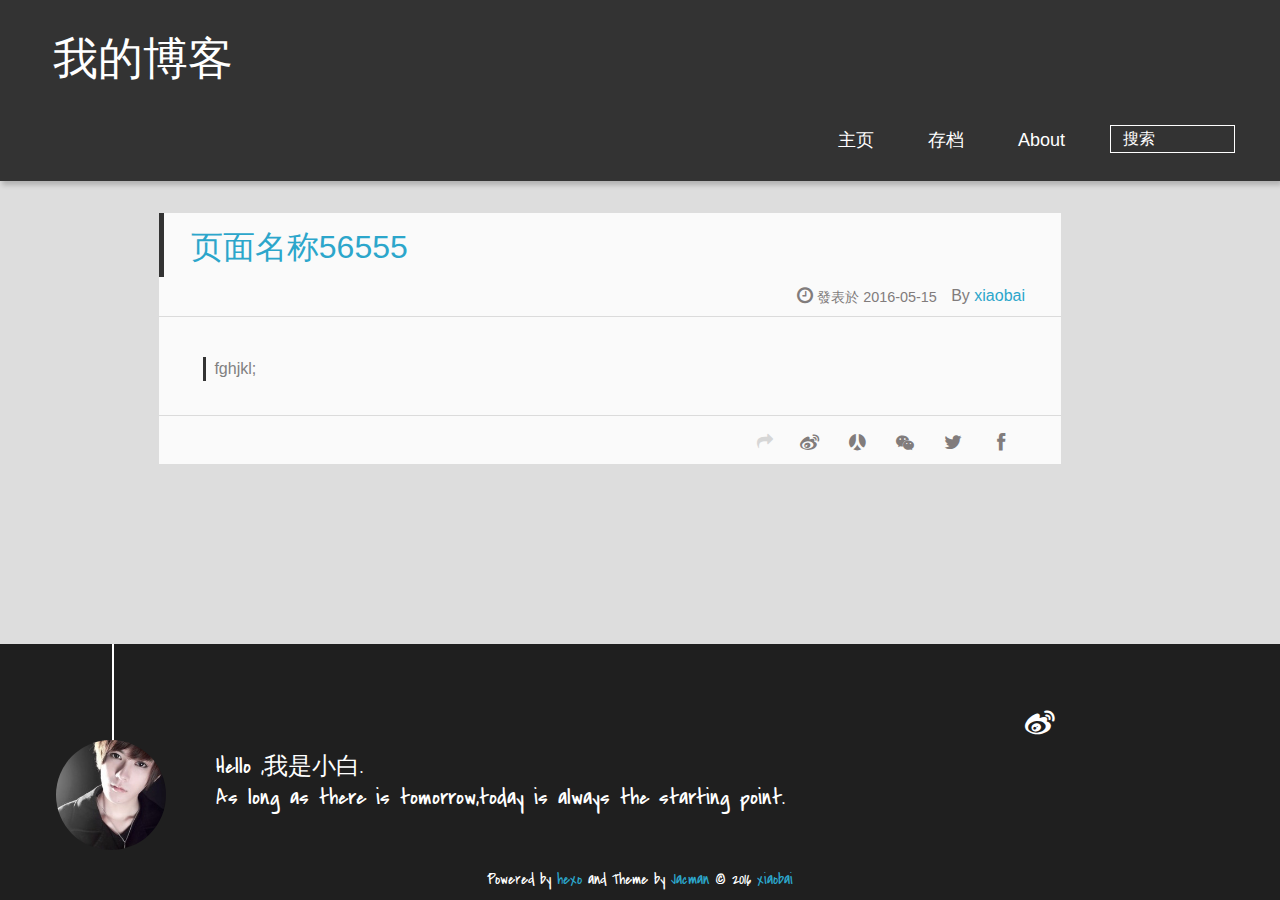
<file: 页面名称/index.html>
<!DOCTYPE HTML>
<html >
<head>
  <meta charset="UTF-8">
  
    <title>页面名称56555 | 我的博客</title>
    <meta name="viewport" content="width=device-width, initial-scale=1,user-scalable=no">
    
    <meta name="author" content="xiaobai">
    

    
    <meta name="description" content="fghjkl;">
<meta property="og:type" content="website">
<meta property="og:title" content="页面名称56555">
<meta property="og:url" content="http://yoursite.com/页面名称/index.html">
<meta property="og:site_name" content="我的博客">
<meta property="og:description" content="fghjkl;">
<meta property="og:updated_time" content="2016-05-15T15:30:09.282Z">
<meta name="twitter:card" content="summary">
<meta name="twitter:title" content="页面名称56555">
<meta name="twitter:description" content="fghjkl;">

    
    <link rel="alternative" href="/atom.xml" title="我的博客" type="application/atom+xml">
    
    
    
    <link rel="apple-touch-icon" href="/img/jacman.jpg">
    <link rel="apple-touch-icon-precomposed" href="/img/jacman.jpg">
    
    <link rel="stylesheet" href="/css/style.css">
</head>

      <body>
        <header>
          
<div>
		
			<div id="textlogo">
				<h1 class="site-name"><a href="/" title="我的博客">我的博客</a></h1>
				<h2 class="blog-motto"></h2>
			</div>
			<div class="navbar"><a class="navbutton navmobile" href="#" title="菜單">
			</a></div>
			<nav class="animated">
				<ul>
					<ul>
					 
						<li><a href="/">主页</a></li>
					
						<li><a href="/archives">存档</a></li>
					
						<li><a href="/about">About</a></li>
					
					<li>
 					
					<form class="search" action="//google.com/search" method="get" accept-charset="utf-8">
						<label>Search</label>
						<input type="search" id="search" name="q" autocomplete="off" maxlength="20" placeholder="搜索" />
						<input type="hidden" name="q" value="site:yoursite.com">
					</form>
					
					</li>
				</ul>
			</nav>			
</div>
        </header>
        <div id="container">
          <div id="main" class="page" itemscope itemprop="blogPost">
  
	<article itemprop="articleBody"> 
		<header class="article-info clearfix">
  <h1 itemprop="name">
    
      <a href="/页面名称/index.html" title="页面名称56555" itemprop="url">页面名称56555</a>
  </h1>
  <p class="article-author">By
       
		<a href="/about" title="xiaobai" target="_blank" itemprop="author">xiaobai</a>
		
  <p class="article-time">
    <time datetime="2016-05-15T15:23:58.000Z" itemprop="datePublished"> 發表於 2016-05-15</time>
    
  </p>
</header>
	<div class="article-content">
		
		<blockquote>
<p>fghjkl;</p>
</blockquote>
  
	</div>
		<footer class="article-footer clearfix">
<div class="article-catetags">


</div>



	<div class="article-share" id="share">
	
	  <div data-url="http://yoursite.com/页面名称/index.html" data-title="页面名称56555 | 我的博客" data-tsina="null" class="share clearfix">
	  </div>
	
	</div>


</footer>

   	       
	</article>
	
	

</div>  
        </div>
        <footer><div id="footer" >
	
	<div class="line">
		<span></span>
		<div class="author"></div>
	</div>
	
	
	<section class="info">
		<p> Hello ,我是小白. <br/>
			As long as there is tomorrow,today is always the starting point.</p>
	</section>
	 
	<div class="social-font" class="clearfix">
		
		<a href="http://weibo.com/2176287895" target="_blank" class="icon-weibo" title="微博"></a>
		
		
		
		
		
		
		
		
		
		
	</div>
			
		

		<p class="copyright">
		Powered by <a href="http://hexo.io" target="_blank" title="hexo">hexo</a> and Theme by <a href="https://github.com/wuchong/jacman" target="_blank" title="Jacman">Jacman</a> © 2016 
		
		<a href="/about" target="_blank" title="xiaobai">xiaobai</a>
		
		
		</p>
</div>
</footer>
        <script src="/js/jquery-2.0.3.min.js"></script>
<script src="/js/jquery.imagesloaded.min.js"></script>
<script src="/js/gallery.js"></script>
<script src="/js/jquery.qrcode-0.12.0.min.js"></script>

<script type="text/javascript">
$(document).ready(function(){ 
  $('.navbar').click(function(){
    $('header nav').toggleClass('shownav');
  });
  var myWidth = 0;
  function getSize(){
    if( typeof( window.innerWidth ) == 'number' ) {
      myWidth = window.innerWidth;
    } else if( document.documentElement && document.documentElement.clientWidth) {
      myWidth = document.documentElement.clientWidth;
    };
  };
  var m = $('#main'),
      a = $('#asidepart'),
      c = $('.closeaside'),
      o = $('.openaside');
  c.click(function(){
    a.addClass('fadeOut').css('display', 'none');
    o.css('display', 'block').addClass('fadeIn');
    m.addClass('moveMain');
  });
  o.click(function(){
    o.css('display', 'none').removeClass('beforeFadeIn');
    a.css('display', 'block').removeClass('fadeOut').addClass('fadeIn');      
    m.removeClass('moveMain');
  });
  $(window).scroll(function(){
    o.css("top",Math.max(80,260-$(this).scrollTop()));
  });
  
  $(window).resize(function(){
    getSize(); 
    if (myWidth >= 1024) {
      $('header nav').removeClass('shownav');
    }else{
      m.removeClass('moveMain');
      a.css('display', 'block').removeClass('fadeOut');
      o.css('display', 'none');
        
    }
  });
});
</script>


<script type="text/javascript">
$(document).ready(function(){ 
  var $this = $('.share'),
      url = $this.attr('data-url'),
      encodedUrl = encodeURIComponent(url),
      title = $this.attr('data-title'),
      tsina = $this.attr('data-tsina'),
      description = $this.attr('description');
  var html = [
  '<div class="hoverqrcode clearfix"></div>',
  '<a class="overlay" id="qrcode"></a>',
  '<a href="https://www.facebook.com/sharer.php?u=' + encodedUrl + '" class="article-share-facebook" target="_blank" title="Facebook"></a>',
  '<a href="https://twitter.com/intent/tweet?url=' + encodedUrl + '" class="article-share-twitter" target="_blank" title="Twitter"></a>',
  '<a href="#qrcode" class="article-share-qrcode" title="微信"></a>',
  '<a href="http://widget.renren.com/dialog/share?resourceUrl=' + encodedUrl + '&srcUrl=' + encodedUrl + '&title=' + title +'" class="article-share-renren" target="_blank" title="人人"></a>',
  '<a href="http://service.weibo.com/share/share.php?title='+title+'&url='+encodedUrl +'&ralateUid='+ tsina +'&searchPic=true&style=number' +'" class="article-share-weibo" target="_blank" title="微博"></a>',
  '<span title="Share to"></span>'
  ].join('');
  $this.append(html);

  $('.hoverqrcode').hide();

  var myWidth = 0;
  function updatehoverqrcode(){
    if( typeof( window.innerWidth ) == 'number' ) {
      myWidth = window.innerWidth;
    } else if( document.documentElement && document.documentElement.clientWidth) {
      myWidth = document.documentElement.clientWidth;
    };
    var qrsize = myWidth > 1024 ? 200:100;
    var options = {render: 'image', size: qrsize, fill: '#2ca6cb', text: url, radius: 0.5, quiet: 1};
    var p = $('.article-share-qrcode').position();
    $('.hoverqrcode').empty().css('width', qrsize).css('height', qrsize)
                          .css('left', p.left-qrsize/2+20).css('top', p.top-qrsize-10)
                          .qrcode(options);
  };
  $(window).resize(function(){
    $('.hoverqrcode').hide();
  });
  $('.article-share-qrcode').click(function(){
    updatehoverqrcode();
    $('.hoverqrcode').toggle();
  });
  $('.article-share-qrcode').hover(function(){}, function(){
      $('.hoverqrcode').hide();
  });
});   
</script>









<link rel="stylesheet" href="/fancybox/jquery.fancybox.css" media="screen" type="text/css">
<script src="/fancybox/jquery.fancybox.pack.js"></script>
<script type="text/javascript">
$(document).ready(function(){ 
  $('.article-content').each(function(i){
    $(this).find('img').each(function(){
      if ($(this).parent().hasClass('fancybox')) return;
      var alt = this.alt;
      if (alt) $(this).after('<span class="caption">' + alt + '</span>');
      $(this).wrap('<a href="' + this.src + '" title="' + alt + '" class="fancybox"></a>');
    });
    $(this).find('.fancybox').each(function(){
      $(this).attr('rel', 'article' + i);
    });
  });
  if($.fancybox){
    $('.fancybox').fancybox();
  }
}); 
</script>



<!-- Analytics Begin -->



<script>
var _hmt = _hmt || [];
(function() {
  var hm = document.createElement("script");
  hm.src = "//hm.baidu.com/hm.js?e6d1f421bbc9962127a50488f9ed37d1";
  var s = document.getElementsByTagName("script")[0]; 
  s.parentNode.insertBefore(hm, s);
})();
</script>



<!-- Analytics End -->

<!-- Totop Begin -->

	<div id="totop">
	<a title="返回頂部"><img src="/img/scrollup.png"/></a>
	</div>
	<script src="/js/totop.js"></script>

<!-- Totop End -->

<!-- MathJax Begin -->
<!-- mathjax config similar to math.stackexchange -->


<!-- MathJax End -->

<!-- Tiny_search Begin -->

<!-- Tiny_search End -->

      </body>
     </html>
</file>
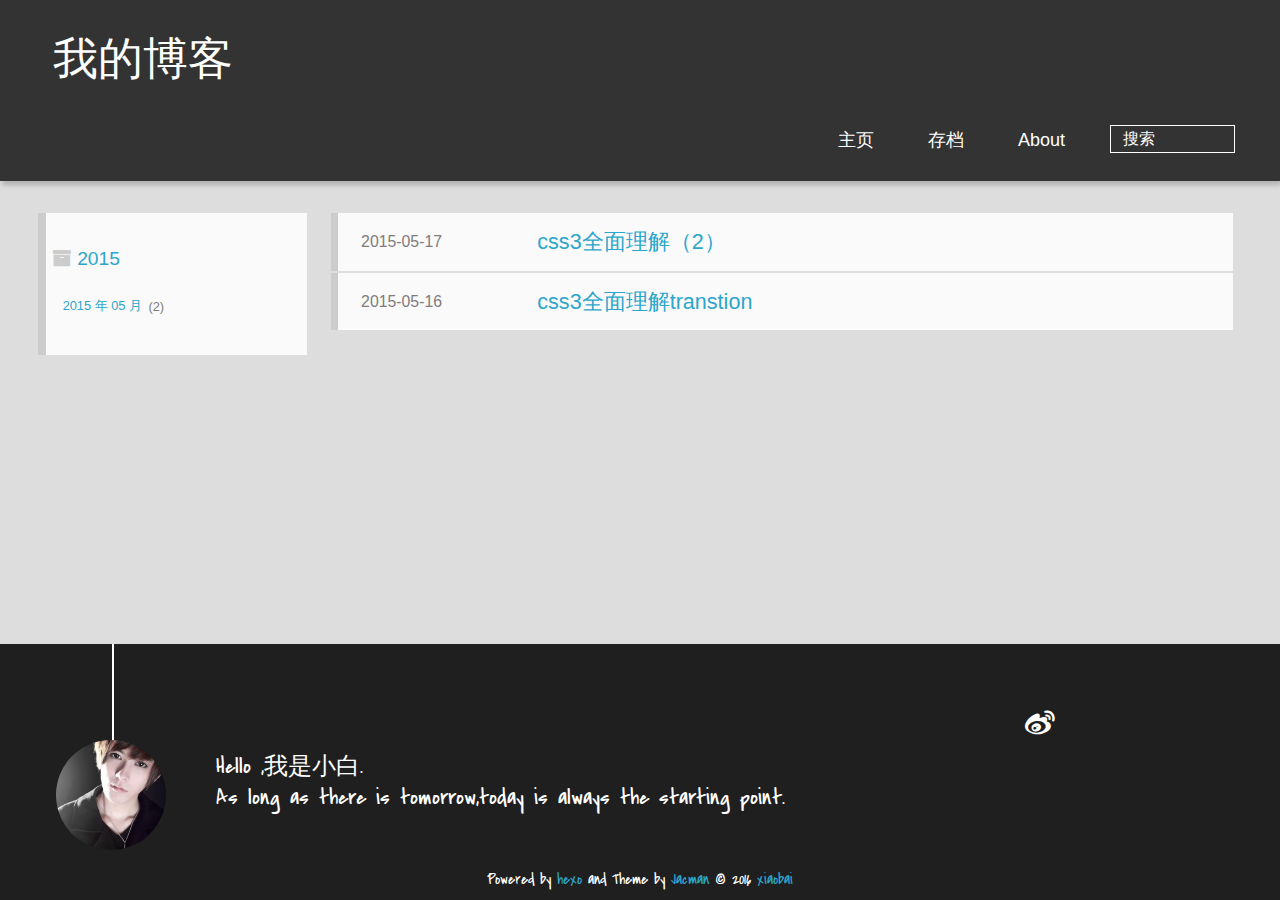
<file: archives/2015/index.html>
<!DOCTYPE HTML>
<html >
<head>
  <meta charset="UTF-8">
  
    <title>歸檔: 2015 | 我的博客</title>
    <meta name="viewport" content="width=device-width, initial-scale=1,user-scalable=no">
    
    <meta name="author" content="xiaobai">
    

    
    <meta name="description">
<meta property="og:type" content="website">
<meta property="og:title" content="我的博客">
<meta property="og:url" content="http://yoursite.com/archives/2015/index.html">
<meta property="og:site_name" content="我的博客">
<meta property="og:description">
<meta name="twitter:card" content="summary">
<meta name="twitter:title" content="我的博客">
<meta name="twitter:description">

    
    <link rel="alternative" href="/atom.xml" title="我的博客" type="application/atom+xml">
    
    
    
    <link rel="apple-touch-icon" href="/img/jacman.jpg">
    <link rel="apple-touch-icon-precomposed" href="/img/jacman.jpg">
    
    <link rel="stylesheet" href="/css/style.css">
</head>

    <body>
      <header>
        
<div>
		
			<div id="textlogo">
				<h1 class="site-name"><a href="/" title="我的博客">我的博客</a></h1>
				<h2 class="blog-motto"></h2>
			</div>
			<div class="navbar"><a class="navbutton navmobile" href="#" title="菜單">
			</a></div>
			<nav class="animated">
				<ul>
					<ul>
					 
						<li><a href="/">主页</a></li>
					
						<li><a href="/archives">存档</a></li>
					
						<li><a href="/about">About</a></li>
					
					<li>
 					
					<form class="search" action="//google.com/search" method="get" accept-charset="utf-8">
						<label>Search</label>
						<input type="search" id="search" name="q" autocomplete="off" maxlength="20" placeholder="搜索" />
						<input type="hidden" name="q" value="site:yoursite.com">
					</form>
					
					</li>
				</ul>
			</nav>			
</div>
      </header>
      <div id="container">
        

<div class="archive-title" >
  <h2 class="archive-icon">2015</h2>
  
  <div class="archiveslist archive-float clearfix">
   <ul class="archive-list"><li class="archive-list-item"><a class="archive-list-link" href="/archives/2015/05/">2015 年 05 月</a><span class="archive-list-count">2</span></li></ul>
 </div>
  
</div>
<div id="main" class="archive-part clearfix">
  <div id="archive-page">

  <section class="post" itemscope itemprop="blogPost">
  
    <a href="/2015/05/17/css3/" title="css3全面理解（2）" itemprop="url">
  

    <time datetime="2015-05-17T12:08:25.000Z" itemprop="datePublished">2015-05-17</time>


    <h1 itemprop="name">css3全面理解（2）</h1>

  </a>
</section>

  <section class="post" itemscope itemprop="blogPost">
  
    <a href="/2015/05/16/css3transtion/" title="css3全面理解transtion" itemprop="url">
  

    <time datetime="2015-05-15T16:54:03.000Z" itemprop="datePublished">2015-05-16</time>


    <h1 itemprop="name">css3全面理解transtion</h1>

  </a>
</section>


  </div>
</div>

      </div>
      <footer><div id="footer" >
	
	<div class="line">
		<span></span>
		<div class="author"></div>
	</div>
	
	
	<section class="info">
		<p> Hello ,我是小白. <br/>
			As long as there is tomorrow,today is always the starting point.</p>
	</section>
	 
	<div class="social-font" class="clearfix">
		
		<a href="http://weibo.com/2176287895" target="_blank" class="icon-weibo" title="微博"></a>
		
		
		
		
		
		
		
		
		
		
	</div>
			
		

		<p class="copyright">
		Powered by <a href="http://hexo.io" target="_blank" title="hexo">hexo</a> and Theme by <a href="https://github.com/wuchong/jacman" target="_blank" title="Jacman">Jacman</a> © 2016 
		
		<a href="/about" target="_blank" title="xiaobai">xiaobai</a>
		
		
		</p>
</div>
</footer>
      <script src="/js/jquery-2.0.3.min.js"></script>
<script src="/js/jquery.imagesloaded.min.js"></script>
<script src="/js/gallery.js"></script>
<script src="/js/jquery.qrcode-0.12.0.min.js"></script>

<script type="text/javascript">
$(document).ready(function(){ 
  $('.navbar').click(function(){
    $('header nav').toggleClass('shownav');
  });
  var myWidth = 0;
  function getSize(){
    if( typeof( window.innerWidth ) == 'number' ) {
      myWidth = window.innerWidth;
    } else if( document.documentElement && document.documentElement.clientWidth) {
      myWidth = document.documentElement.clientWidth;
    };
  };
  var m = $('#main'),
      a = $('#asidepart'),
      c = $('.closeaside'),
      o = $('.openaside');
  c.click(function(){
    a.addClass('fadeOut').css('display', 'none');
    o.css('display', 'block').addClass('fadeIn');
    m.addClass('moveMain');
  });
  o.click(function(){
    o.css('display', 'none').removeClass('beforeFadeIn');
    a.css('display', 'block').removeClass('fadeOut').addClass('fadeIn');      
    m.removeClass('moveMain');
  });
  $(window).scroll(function(){
    o.css("top",Math.max(80,260-$(this).scrollTop()));
  });
  
  $(window).resize(function(){
    getSize(); 
    if (myWidth >= 1024) {
      $('header nav').removeClass('shownav');
    }else{
      m.removeClass('moveMain');
      a.css('display', 'block').removeClass('fadeOut');
      o.css('display', 'none');
        
    }
  });
});
</script>










<link rel="stylesheet" href="/fancybox/jquery.fancybox.css" media="screen" type="text/css">
<script src="/fancybox/jquery.fancybox.pack.js"></script>
<script type="text/javascript">
$(document).ready(function(){ 
  $('.article-content').each(function(i){
    $(this).find('img').each(function(){
      if ($(this).parent().hasClass('fancybox')) return;
      var alt = this.alt;
      if (alt) $(this).after('<span class="caption">' + alt + '</span>');
      $(this).wrap('<a href="' + this.src + '" title="' + alt + '" class="fancybox"></a>');
    });
    $(this).find('.fancybox').each(function(){
      $(this).attr('rel', 'article' + i);
    });
  });
  if($.fancybox){
    $('.fancybox').fancybox();
  }
}); 
</script>



<!-- Analytics Begin -->



<script>
var _hmt = _hmt || [];
(function() {
  var hm = document.createElement("script");
  hm.src = "//hm.baidu.com/hm.js?e6d1f421bbc9962127a50488f9ed37d1";
  var s = document.getElementsByTagName("script")[0]; 
  s.parentNode.insertBefore(hm, s);
})();
</script>



<!-- Analytics End -->

<!-- Totop Begin -->

	<div id="totop">
	<a title="返回頂部"><img src="/img/scrollup.png"/></a>
	</div>
	<script src="/js/totop.js"></script>

<!-- Totop End -->

<!-- MathJax Begin -->
<!-- mathjax config similar to math.stackexchange -->


<!-- MathJax End -->

<!-- Tiny_search Begin -->

<!-- Tiny_search End -->

    </body>
   </html>
</file>
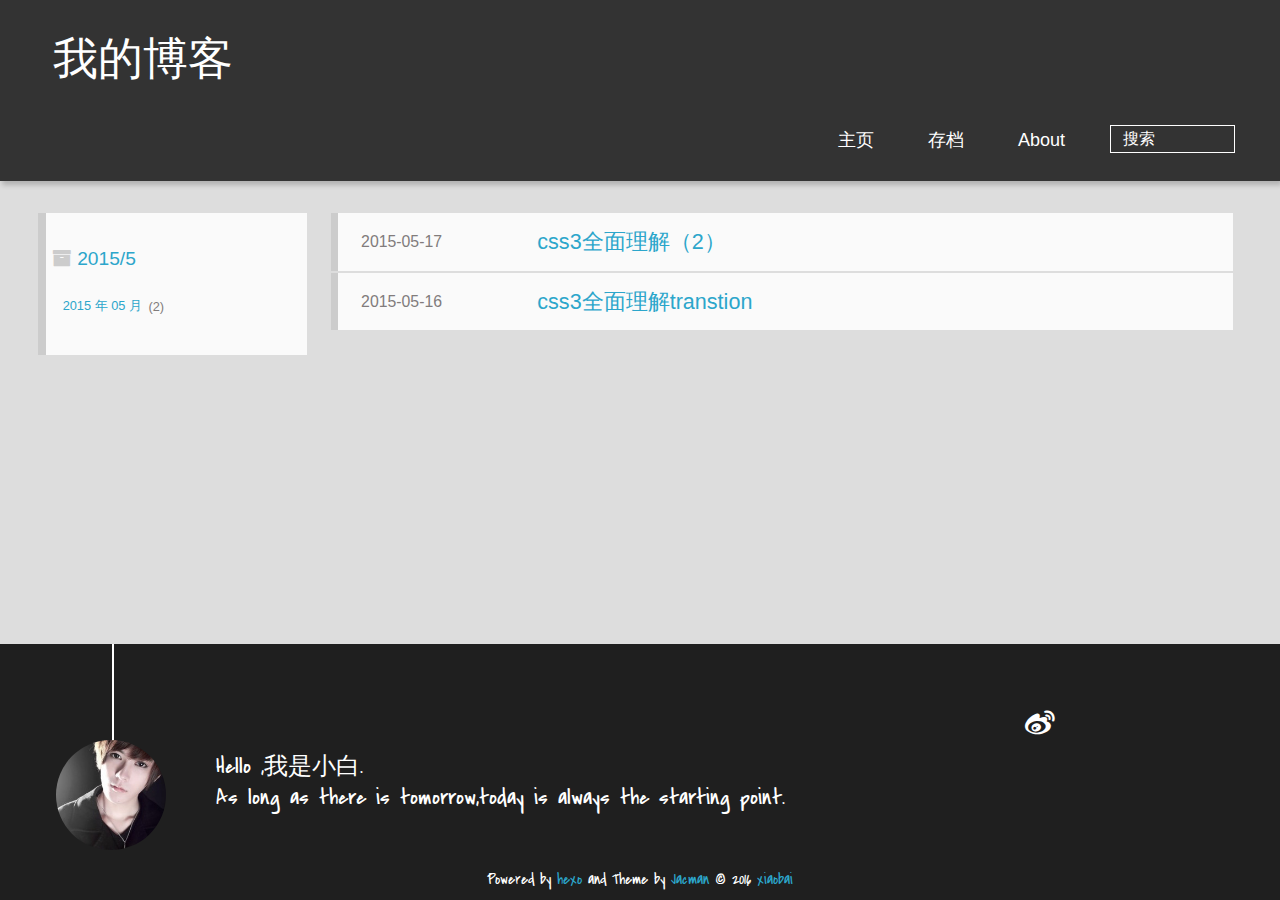
<file: archives/2015/05/index.html>
<!DOCTYPE HTML>
<html >
<head>
  <meta charset="UTF-8">
  
    <title>歸檔: 2015/5 | 我的博客</title>
    <meta name="viewport" content="width=device-width, initial-scale=1,user-scalable=no">
    
    <meta name="author" content="xiaobai">
    

    
    <meta name="description">
<meta property="og:type" content="website">
<meta property="og:title" content="我的博客">
<meta property="og:url" content="http://yoursite.com/archives/2015/05/index.html">
<meta property="og:site_name" content="我的博客">
<meta property="og:description">
<meta name="twitter:card" content="summary">
<meta name="twitter:title" content="我的博客">
<meta name="twitter:description">

    
    <link rel="alternative" href="/atom.xml" title="我的博客" type="application/atom+xml">
    
    
    
    <link rel="apple-touch-icon" href="/img/jacman.jpg">
    <link rel="apple-touch-icon-precomposed" href="/img/jacman.jpg">
    
    <link rel="stylesheet" href="/css/style.css">
</head>

    <body>
      <header>
        
<div>
		
			<div id="textlogo">
				<h1 class="site-name"><a href="/" title="我的博客">我的博客</a></h1>
				<h2 class="blog-motto"></h2>
			</div>
			<div class="navbar"><a class="navbutton navmobile" href="#" title="菜單">
			</a></div>
			<nav class="animated">
				<ul>
					<ul>
					 
						<li><a href="/">主页</a></li>
					
						<li><a href="/archives">存档</a></li>
					
						<li><a href="/about">About</a></li>
					
					<li>
 					
					<form class="search" action="//google.com/search" method="get" accept-charset="utf-8">
						<label>Search</label>
						<input type="search" id="search" name="q" autocomplete="off" maxlength="20" placeholder="搜索" />
						<input type="hidden" name="q" value="site:yoursite.com">
					</form>
					
					</li>
				</ul>
			</nav>			
</div>
      </header>
      <div id="container">
        

<div class="archive-title" >
  <h2 class="archive-icon">2015/5</h2>
  
  <div class="archiveslist archive-float clearfix">
   <ul class="archive-list"><li class="archive-list-item"><a class="archive-list-link" href="/archives/2015/05/">2015 年 05 月</a><span class="archive-list-count">2</span></li></ul>
 </div>
  
</div>
<div id="main" class="archive-part clearfix">
  <div id="archive-page">

  <section class="post" itemscope itemprop="blogPost">
  
    <a href="/2015/05/17/css3/" title="css3全面理解（2）" itemprop="url">
  

    <time datetime="2015-05-17T12:08:25.000Z" itemprop="datePublished">2015-05-17</time>


    <h1 itemprop="name">css3全面理解（2）</h1>

  </a>
</section>

  <section class="post" itemscope itemprop="blogPost">
  
    <a href="/2015/05/16/css3transtion/" title="css3全面理解transtion" itemprop="url">
  

    <time datetime="2015-05-15T16:54:03.000Z" itemprop="datePublished">2015-05-16</time>


    <h1 itemprop="name">css3全面理解transtion</h1>

  </a>
</section>


  </div>
</div>

      </div>
      <footer><div id="footer" >
	
	<div class="line">
		<span></span>
		<div class="author"></div>
	</div>
	
	
	<section class="info">
		<p> Hello ,我是小白. <br/>
			As long as there is tomorrow,today is always the starting point.</p>
	</section>
	 
	<div class="social-font" class="clearfix">
		
		<a href="http://weibo.com/2176287895" target="_blank" class="icon-weibo" title="微博"></a>
		
		
		
		
		
		
		
		
		
		
	</div>
			
		

		<p class="copyright">
		Powered by <a href="http://hexo.io" target="_blank" title="hexo">hexo</a> and Theme by <a href="https://github.com/wuchong/jacman" target="_blank" title="Jacman">Jacman</a> © 2016 
		
		<a href="/about" target="_blank" title="xiaobai">xiaobai</a>
		
		
		</p>
</div>
</footer>
      <script src="/js/jquery-2.0.3.min.js"></script>
<script src="/js/jquery.imagesloaded.min.js"></script>
<script src="/js/gallery.js"></script>
<script src="/js/jquery.qrcode-0.12.0.min.js"></script>

<script type="text/javascript">
$(document).ready(function(){ 
  $('.navbar').click(function(){
    $('header nav').toggleClass('shownav');
  });
  var myWidth = 0;
  function getSize(){
    if( typeof( window.innerWidth ) == 'number' ) {
      myWidth = window.innerWidth;
    } else if( document.documentElement && document.documentElement.clientWidth) {
      myWidth = document.documentElement.clientWidth;
    };
  };
  var m = $('#main'),
      a = $('#asidepart'),
      c = $('.closeaside'),
      o = $('.openaside');
  c.click(function(){
    a.addClass('fadeOut').css('display', 'none');
    o.css('display', 'block').addClass('fadeIn');
    m.addClass('moveMain');
  });
  o.click(function(){
    o.css('display', 'none').removeClass('beforeFadeIn');
    a.css('display', 'block').removeClass('fadeOut').addClass('fadeIn');      
    m.removeClass('moveMain');
  });
  $(window).scroll(function(){
    o.css("top",Math.max(80,260-$(this).scrollTop()));
  });
  
  $(window).resize(function(){
    getSize(); 
    if (myWidth >= 1024) {
      $('header nav').removeClass('shownav');
    }else{
      m.removeClass('moveMain');
      a.css('display', 'block').removeClass('fadeOut');
      o.css('display', 'none');
        
    }
  });
});
</script>










<link rel="stylesheet" href="/fancybox/jquery.fancybox.css" media="screen" type="text/css">
<script src="/fancybox/jquery.fancybox.pack.js"></script>
<script type="text/javascript">
$(document).ready(function(){ 
  $('.article-content').each(function(i){
    $(this).find('img').each(function(){
      if ($(this).parent().hasClass('fancybox')) return;
      var alt = this.alt;
      if (alt) $(this).after('<span class="caption">' + alt + '</span>');
      $(this).wrap('<a href="' + this.src + '" title="' + alt + '" class="fancybox"></a>');
    });
    $(this).find('.fancybox').each(function(){
      $(this).attr('rel', 'article' + i);
    });
  });
  if($.fancybox){
    $('.fancybox').fancybox();
  }
}); 
</script>



<!-- Analytics Begin -->



<script>
var _hmt = _hmt || [];
(function() {
  var hm = document.createElement("script");
  hm.src = "//hm.baidu.com/hm.js?e6d1f421bbc9962127a50488f9ed37d1";
  var s = document.getElementsByTagName("script")[0]; 
  s.parentNode.insertBefore(hm, s);
})();
</script>



<!-- Analytics End -->

<!-- Totop Begin -->

	<div id="totop">
	<a title="返回頂部"><img src="/img/scrollup.png"/></a>
	</div>
	<script src="/js/totop.js"></script>

<!-- Totop End -->

<!-- MathJax Begin -->
<!-- mathjax config similar to math.stackexchange -->


<!-- MathJax End -->

<!-- Tiny_search Begin -->

<!-- Tiny_search End -->

    </body>
   </html>
</file>
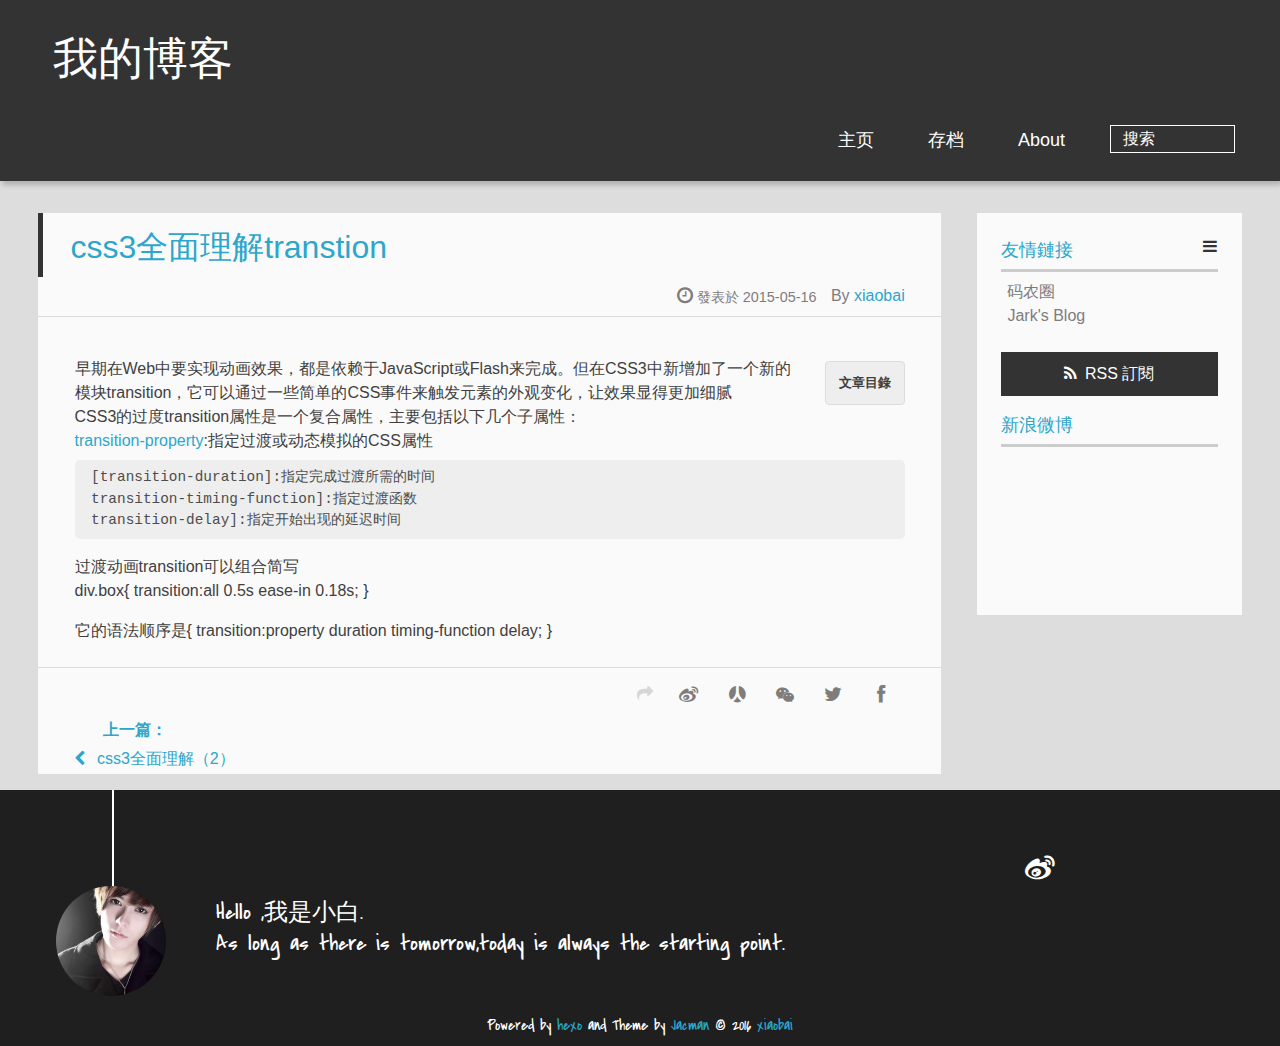
<file: 2015/05/16/css3transtion/index.html>
<!DOCTYPE HTML>
<html >
<head>
  <meta charset="UTF-8">
  
    <title>css3全面理解transtion | 我的博客</title>
    <meta name="viewport" content="width=device-width, initial-scale=1,user-scalable=no">
    
    <meta name="author" content="xiaobai">
    

    
    <meta name="description" content="早期在Web中要实现动画效果，都是依赖于JavaScript或Flash来完成。但在CSS3中新增加了一个新的模块transition，它可以通过一些简单的CSS事件来触发元素的外观变化，让效果显得更加细腻 CSS3的过度transition属性是一个复合属性，主要包括以下几个子属性：    transition-property:指定过渡或动态模拟的CSS属性
[transition-dura">
<meta property="og:type" content="article">
<meta property="og:title" content="css3全面理解transtion">
<meta property="og:url" content="http://yoursite.com/2015/05/16/css3transtion/index.html">
<meta property="og:site_name" content="我的博客">
<meta property="og:description" content="早期在Web中要实现动画效果，都是依赖于JavaScript或Flash来完成。但在CSS3中新增加了一个新的模块transition，它可以通过一些简单的CSS事件来触发元素的外观变化，让效果显得更加细腻 CSS3的过度transition属性是一个复合属性，主要包括以下几个子属性：    transition-property:指定过渡或动态模拟的CSS属性
[transition-dura">
<meta property="og:updated_time" content="2016-05-15T17:07:58.204Z">
<meta name="twitter:card" content="summary">
<meta name="twitter:title" content="css3全面理解transtion">
<meta name="twitter:description" content="早期在Web中要实现动画效果，都是依赖于JavaScript或Flash来完成。但在CSS3中新增加了一个新的模块transition，它可以通过一些简单的CSS事件来触发元素的外观变化，让效果显得更加细腻 CSS3的过度transition属性是一个复合属性，主要包括以下几个子属性：    transition-property:指定过渡或动态模拟的CSS属性
[transition-dura">

    
    <link rel="alternative" href="/atom.xml" title="我的博客" type="application/atom+xml">
    
    
    
    <link rel="apple-touch-icon" href="/img/jacman.jpg">
    <link rel="apple-touch-icon-precomposed" href="/img/jacman.jpg">
    
    <link rel="stylesheet" href="/css/style.css">
</head>

  <body>
    <header>
      
<div>
		
			<div id="textlogo">
				<h1 class="site-name"><a href="/" title="我的博客">我的博客</a></h1>
				<h2 class="blog-motto"></h2>
			</div>
			<div class="navbar"><a class="navbutton navmobile" href="#" title="菜單">
			</a></div>
			<nav class="animated">
				<ul>
					<ul>
					 
						<li><a href="/">主页</a></li>
					
						<li><a href="/archives">存档</a></li>
					
						<li><a href="/about">About</a></li>
					
					<li>
 					
					<form class="search" action="//google.com/search" method="get" accept-charset="utf-8">
						<label>Search</label>
						<input type="search" id="search" name="q" autocomplete="off" maxlength="20" placeholder="搜索" />
						<input type="hidden" name="q" value="site:yoursite.com">
					</form>
					
					</li>
				</ul>
			</nav>			
</div>
    </header>
    <div id="container">
      <div id="main" class="post" itemscope itemprop="blogPost">
  
	<article itemprop="articleBody"> 
		<header class="article-info clearfix">
  <h1 itemprop="name">
    
      <a href="/2015/05/16/css3transtion/" title="css3全面理解transtion" itemprop="url">css3全面理解transtion</a>
  </h1>
  <p class="article-author">By
       
		<a href="/about" title="xiaobai" target="_blank" itemprop="author">xiaobai</a>
		
  <p class="article-time">
    <time datetime="2015-05-15T16:54:03.000Z" itemprop="datePublished"> 發表於 2015-05-16</time>
    
  </p>
</header>
	<div class="article-content">
		
		<div id="toc" class="toc-article">
			<strong class="toc-title">文章目錄</strong>
		
			
		
		</div>
		
		<p> 早期在Web中要实现动画效果，都是依赖于JavaScript或Flash来完成。但在CSS3中新增加了一个新的模块transition，它可以通过一些简单的CSS事件来触发元素的外观变化，让效果显得更加细腻<br> CSS3的过度transition属性是一个复合属性，主要包括以下几个子属性：<br>    <a href="/">transition-property</a>:指定过渡或动态模拟的CSS属性</p>
<pre><code>[transition-duration]:指定完成过渡所需的时间
transition-timing-function]:指定过渡函数
transition-delay]:指定开始出现的延迟时间
</code></pre><p>过渡动画transition可以组合简写<br>div.box{ transition:all 0.5s ease-in 0.18s; } </p>
<p>它的语法顺序是{ transition:property duration timing-function delay; }<br><!-- More info: [Writing](https://hexo.io/docs/writing.html) --></p>
  
	</div>
		<footer class="article-footer clearfix">
<div class="article-catetags">


</div>



	<div class="article-share" id="share">
	
	  <div data-url="http://yoursite.com/2015/05/16/css3transtion/" data-title="css3全面理解transtion | 我的博客" data-tsina="null" class="share clearfix">
	  </div>
	
	</div>


</footer>

   	       
	</article>
	
<nav class="article-nav clearfix">
 
 <div class="prev" >
 <a href="/2015/05/17/css3/" title="css3全面理解（2）">
  <strong>上一篇：</strong><br/>
  <span>
  css3全面理解（2）</span>
</a>
</div>


</nav>

	

</div>  
      <div class="openaside"><a class="navbutton" href="#" title="顯示側邊欄"></a></div>

  <div id="toc" class="toc-aside">
  <strong class="toc-title">文章目錄</strong>
 
 
 
  </div>

<div id="asidepart">
<div class="closeaside"><a class="closebutton" href="#" title="隱藏側邊欄"></a></div>
<aside class="clearfix">

  


  

  

  <div class="linkslist">
  <p class="asidetitle">友情鏈接</p>
    <ul>
        
          <li>
            
            	<a href="https://coderq.com" target="_blank" title="一个面向程序员交流分享的新一代社区">码农圈</a>
            
          </li>
        
          <li>
            
            	<a href="http://wuchong.me" target="_blank" title="Jark&#39;s Blog">Jark&#39;s Blog</a>
            
          </li>
        
    </ul>
</div>

  


  <div class="rsspart">
	<a href="/atom.xml" target="_blank" title="rss">RSS 訂閱</a>
</div>

  <div class="weiboshow">
  <p class="asidetitle">新浪微博</p>
    <iframe width="100%" height="119" class="share_self"  frameborder="0" scrolling="no" src="http://widget.weibo.com/weiboshow/index.php?language=&width=0&height=119&fansRow=2&ptype=1&speed=0&skin=9&isTitle=1&noborder=1&isWeibo=0&isFans=0&uid=null&verifier=b3593ceb&dpc=1"></iframe>
</div>


</aside>
</div>
    </div>
    <footer><div id="footer" >
	
	<div class="line">
		<span></span>
		<div class="author"></div>
	</div>
	
	
	<section class="info">
		<p> Hello ,我是小白. <br/>
			As long as there is tomorrow,today is always the starting point.</p>
	</section>
	 
	<div class="social-font" class="clearfix">
		
		<a href="http://weibo.com/2176287895" target="_blank" class="icon-weibo" title="微博"></a>
		
		
		
		
		
		
		
		
		
		
	</div>
			
		

		<p class="copyright">
		Powered by <a href="http://hexo.io" target="_blank" title="hexo">hexo</a> and Theme by <a href="https://github.com/wuchong/jacman" target="_blank" title="Jacman">Jacman</a> © 2016 
		
		<a href="/about" target="_blank" title="xiaobai">xiaobai</a>
		
		
		</p>
</div>
</footer>
    <script src="/js/jquery-2.0.3.min.js"></script>
<script src="/js/jquery.imagesloaded.min.js"></script>
<script src="/js/gallery.js"></script>
<script src="/js/jquery.qrcode-0.12.0.min.js"></script>

<script type="text/javascript">
$(document).ready(function(){ 
  $('.navbar').click(function(){
    $('header nav').toggleClass('shownav');
  });
  var myWidth = 0;
  function getSize(){
    if( typeof( window.innerWidth ) == 'number' ) {
      myWidth = window.innerWidth;
    } else if( document.documentElement && document.documentElement.clientWidth) {
      myWidth = document.documentElement.clientWidth;
    };
  };
  var m = $('#main'),
      a = $('#asidepart'),
      c = $('.closeaside'),
      o = $('.openaside');
  c.click(function(){
    a.addClass('fadeOut').css('display', 'none');
    o.css('display', 'block').addClass('fadeIn');
    m.addClass('moveMain');
  });
  o.click(function(){
    o.css('display', 'none').removeClass('beforeFadeIn');
    a.css('display', 'block').removeClass('fadeOut').addClass('fadeIn');      
    m.removeClass('moveMain');
  });
  $(window).scroll(function(){
    o.css("top",Math.max(80,260-$(this).scrollTop()));
  });
  
  $(window).resize(function(){
    getSize(); 
    if (myWidth >= 1024) {
      $('header nav').removeClass('shownav');
    }else{
      m.removeClass('moveMain');
      a.css('display', 'block').removeClass('fadeOut');
      o.css('display', 'none');
      
      $('#toc.toc-aside').css('display', 'none');
        
    }
  });
});
</script>

<script type="text/javascript">
$(document).ready(function(){ 
  var ai = $('.article-content>iframe'),
      ae = $('.article-content>embed'),
      t  = $('#toc'),
      ta = $('#toc.toc-aside'),
      o  = $('.openaside'),
      c  = $('.closeaside');
  if(ai.length>0){
    ai.wrap('<div class="video-container" />');
  };
  if(ae.length>0){
   ae.wrap('<div class="video-container" />');
  };
  c.click(function(){
    ta.css('display', 'block').addClass('fadeIn');
  });
  o.click(function(){
    ta.css('display', 'none');
  });
  $(window).scroll(function(){
    ta.css("top",Math.max(140,320-$(this).scrollTop()));
  });
});
</script>


<script type="text/javascript">
$(document).ready(function(){ 
  var $this = $('.share'),
      url = $this.attr('data-url'),
      encodedUrl = encodeURIComponent(url),
      title = $this.attr('data-title'),
      tsina = $this.attr('data-tsina'),
      description = $this.attr('description');
  var html = [
  '<div class="hoverqrcode clearfix"></div>',
  '<a class="overlay" id="qrcode"></a>',
  '<a href="https://www.facebook.com/sharer.php?u=' + encodedUrl + '" class="article-share-facebook" target="_blank" title="Facebook"></a>',
  '<a href="https://twitter.com/intent/tweet?url=' + encodedUrl + '" class="article-share-twitter" target="_blank" title="Twitter"></a>',
  '<a href="#qrcode" class="article-share-qrcode" title="微信"></a>',
  '<a href="http://widget.renren.com/dialog/share?resourceUrl=' + encodedUrl + '&srcUrl=' + encodedUrl + '&title=' + title +'" class="article-share-renren" target="_blank" title="人人"></a>',
  '<a href="http://service.weibo.com/share/share.php?title='+title+'&url='+encodedUrl +'&ralateUid='+ tsina +'&searchPic=true&style=number' +'" class="article-share-weibo" target="_blank" title="微博"></a>',
  '<span title="Share to"></span>'
  ].join('');
  $this.append(html);

  $('.hoverqrcode').hide();

  var myWidth = 0;
  function updatehoverqrcode(){
    if( typeof( window.innerWidth ) == 'number' ) {
      myWidth = window.innerWidth;
    } else if( document.documentElement && document.documentElement.clientWidth) {
      myWidth = document.documentElement.clientWidth;
    };
    var qrsize = myWidth > 1024 ? 200:100;
    var options = {render: 'image', size: qrsize, fill: '#2ca6cb', text: url, radius: 0.5, quiet: 1};
    var p = $('.article-share-qrcode').position();
    $('.hoverqrcode').empty().css('width', qrsize).css('height', qrsize)
                          .css('left', p.left-qrsize/2+20).css('top', p.top-qrsize-10)
                          .qrcode(options);
  };
  $(window).resize(function(){
    $('.hoverqrcode').hide();
  });
  $('.article-share-qrcode').click(function(){
    updatehoverqrcode();
    $('.hoverqrcode').toggle();
  });
  $('.article-share-qrcode').hover(function(){}, function(){
      $('.hoverqrcode').hide();
  });
});   
</script>









<link rel="stylesheet" href="/fancybox/jquery.fancybox.css" media="screen" type="text/css">
<script src="/fancybox/jquery.fancybox.pack.js"></script>
<script type="text/javascript">
$(document).ready(function(){ 
  $('.article-content').each(function(i){
    $(this).find('img').each(function(){
      if ($(this).parent().hasClass('fancybox')) return;
      var alt = this.alt;
      if (alt) $(this).after('<span class="caption">' + alt + '</span>');
      $(this).wrap('<a href="' + this.src + '" title="' + alt + '" class="fancybox"></a>');
    });
    $(this).find('.fancybox').each(function(){
      $(this).attr('rel', 'article' + i);
    });
  });
  if($.fancybox){
    $('.fancybox').fancybox();
  }
}); 
</script>



<!-- Analytics Begin -->



<script>
var _hmt = _hmt || [];
(function() {
  var hm = document.createElement("script");
  hm.src = "//hm.baidu.com/hm.js?e6d1f421bbc9962127a50488f9ed37d1";
  var s = document.getElementsByTagName("script")[0]; 
  s.parentNode.insertBefore(hm, s);
})();
</script>



<!-- Analytics End -->

<!-- Totop Begin -->

	<div id="totop">
	<a title="返回頂部"><img src="/img/scrollup.png"/></a>
	</div>
	<script src="/js/totop.js"></script>

<!-- Totop End -->

<!-- MathJax Begin -->
<!-- mathjax config similar to math.stackexchange -->


<!-- MathJax End -->

<!-- Tiny_search Begin -->

<!-- Tiny_search End -->

  </body>
</html>
</file>
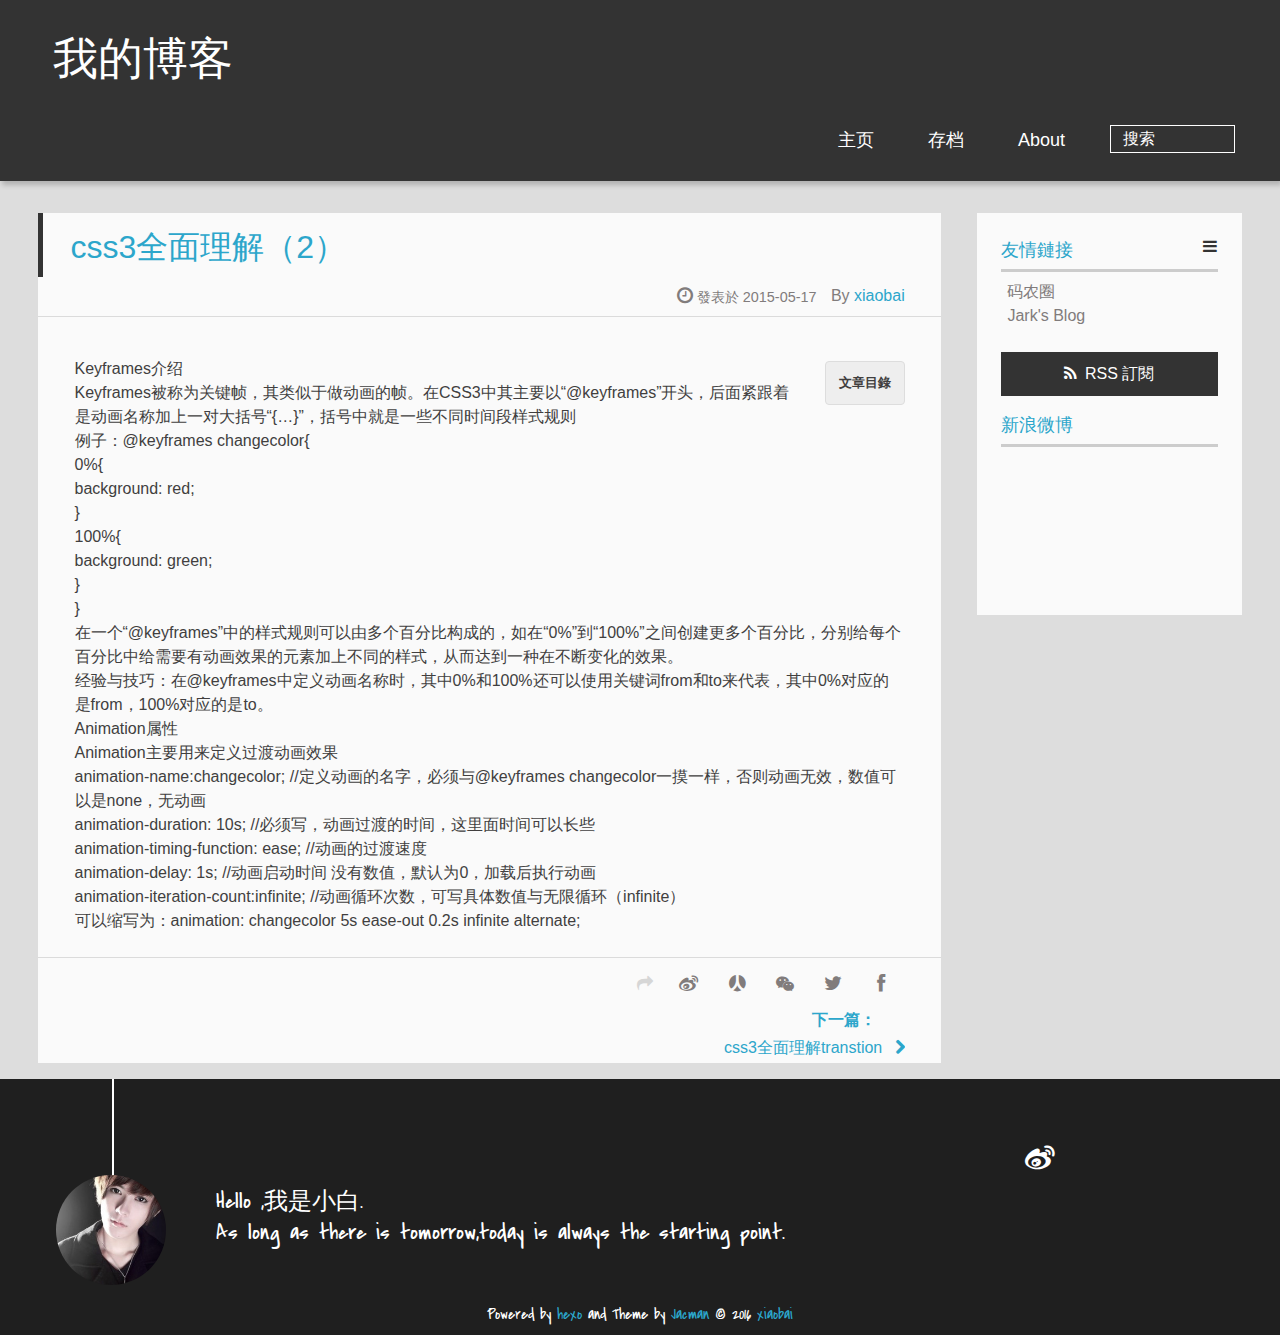
<file: 2015/05/17/css3/index.html>
<!DOCTYPE HTML>
<html >
<head>
  <meta charset="UTF-8">
  
    <title>css3全面理解（2） | 我的博客</title>
    <meta name="viewport" content="width=device-width, initial-scale=1,user-scalable=no">
    
    <meta name="author" content="xiaobai">
    

    
    <meta name="description" content="Keyframes介绍  Keyframes被称为关键帧，其类似于做动画的帧。在CSS3中其主要以“@keyframes”开头，后面紧跟着是动画名称加上一对大括号“{…}”，括号中就是一些不同时间段样式规则例子：@keyframes changecolor{  0%{   background: red;  }  100%{    background: green;  }}在一个“@keyf">
<meta property="og:type" content="article">
<meta property="og:title" content="css3全面理解（2）">
<meta property="og:url" content="http://yoursite.com/2015/05/17/css3/index.html">
<meta property="og:site_name" content="我的博客">
<meta property="og:description" content="Keyframes介绍  Keyframes被称为关键帧，其类似于做动画的帧。在CSS3中其主要以“@keyframes”开头，后面紧跟着是动画名称加上一对大括号“{…}”，括号中就是一些不同时间段样式规则例子：@keyframes changecolor{  0%{   background: red;  }  100%{    background: green;  }}在一个“@keyf">
<meta property="og:updated_time" content="2016-05-15T17:16:36.414Z">
<meta name="twitter:card" content="summary">
<meta name="twitter:title" content="css3全面理解（2）">
<meta name="twitter:description" content="Keyframes介绍  Keyframes被称为关键帧，其类似于做动画的帧。在CSS3中其主要以“@keyframes”开头，后面紧跟着是动画名称加上一对大括号“{…}”，括号中就是一些不同时间段样式规则例子：@keyframes changecolor{  0%{   background: red;  }  100%{    background: green;  }}在一个“@keyf">

    
    <link rel="alternative" href="/atom.xml" title="我的博客" type="application/atom+xml">
    
    
    
    <link rel="apple-touch-icon" href="/img/jacman.jpg">
    <link rel="apple-touch-icon-precomposed" href="/img/jacman.jpg">
    
    <link rel="stylesheet" href="/css/style.css">
</head>

  <body>
    <header>
      
<div>
		
			<div id="textlogo">
				<h1 class="site-name"><a href="/" title="我的博客">我的博客</a></h1>
				<h2 class="blog-motto"></h2>
			</div>
			<div class="navbar"><a class="navbutton navmobile" href="#" title="菜單">
			</a></div>
			<nav class="animated">
				<ul>
					<ul>
					 
						<li><a href="/">主页</a></li>
					
						<li><a href="/archives">存档</a></li>
					
						<li><a href="/about">About</a></li>
					
					<li>
 					
					<form class="search" action="//google.com/search" method="get" accept-charset="utf-8">
						<label>Search</label>
						<input type="search" id="search" name="q" autocomplete="off" maxlength="20" placeholder="搜索" />
						<input type="hidden" name="q" value="site:yoursite.com">
					</form>
					
					</li>
				</ul>
			</nav>			
</div>
    </header>
    <div id="container">
      <div id="main" class="post" itemscope itemprop="blogPost">
  
	<article itemprop="articleBody"> 
		<header class="article-info clearfix">
  <h1 itemprop="name">
    
      <a href="/2015/05/17/css3/" title="css3全面理解（2）" itemprop="url">css3全面理解（2）</a>
  </h1>
  <p class="article-author">By
       
		<a href="/about" title="xiaobai" target="_blank" itemprop="author">xiaobai</a>
		
  <p class="article-time">
    <time datetime="2015-05-17T12:08:25.000Z" itemprop="datePublished"> 發表於 2015-05-17</time>
    
  </p>
</header>
	<div class="article-content">
		
		<div id="toc" class="toc-article">
			<strong class="toc-title">文章目錄</strong>
		
			
		
		</div>
		
		<p>  Keyframes介绍<br>  Keyframes被称为关键帧，其类似于做动画的帧。在CSS3中其主要以“@keyframes”开头，后面紧跟着是动画名称加上一对大括号“{…}”，括号中就是一些不同时间段样式规则<br>例子：@keyframes changecolor{<br>  0%{<br>   background: red;<br>  }<br>  100%{<br>    background: green;<br>  }<br>}<br>在一个“@keyframes”中的样式规则可以由多个百分比构成的，如在“0%”到“100%”之间创建更多个百分比，分别给每个百分比中给需要有动画效果的元素加上不同的样式，从而达到一种在不断变化的效果。<br>经验与技巧：在@keyframes中定义动画名称时，其中0%和100%还可以使用关键词from和to来代表，其中0%对应的是from，100%对应的是to。<br>Animation属性<br> Animation主要用来定义过渡动画效果<br>    animation-name:changecolor; //定义动画的名字，必须与@keyframes changecolor一摸一样，否则动画无效，数值可以是none，无动画<br>    animation-duration: 10s; //必须写，动画过渡的时间，这里面时间可以长些<br>    animation-timing-function: ease; //动画的过渡速度<br>    animation-delay: 1s; //动画启动时间 没有数值，默认为0，加载后执行动画<br>    animation-iteration-count:infinite; //动画循环次数，可写具体数值与无限循环（infinite）<br>可以缩写为：animation: changecolor 5s ease-out 0.2s infinite alternate;</p>
  
	</div>
		<footer class="article-footer clearfix">
<div class="article-catetags">


</div>



	<div class="article-share" id="share">
	
	  <div data-url="http://yoursite.com/2015/05/17/css3/" data-title="css3全面理解（2） | 我的博客" data-tsina="null" class="share clearfix">
	  </div>
	
	</div>


</footer>

   	       
	</article>
	
<nav class="article-nav clearfix">
 

<div class="next">
<a href="/2015/05/16/css3transtion/"  title="css3全面理解transtion">
 <strong>下一篇：</strong><br/> 
 <span>css3全面理解transtion
</span>
</a>
</div>

</nav>

	

</div>  
      <div class="openaside"><a class="navbutton" href="#" title="顯示側邊欄"></a></div>

  <div id="toc" class="toc-aside">
  <strong class="toc-title">文章目錄</strong>
 
 
 
  </div>

<div id="asidepart">
<div class="closeaside"><a class="closebutton" href="#" title="隱藏側邊欄"></a></div>
<aside class="clearfix">

  


  

  

  <div class="linkslist">
  <p class="asidetitle">友情鏈接</p>
    <ul>
        
          <li>
            
            	<a href="https://coderq.com" target="_blank" title="一个面向程序员交流分享的新一代社区">码农圈</a>
            
          </li>
        
          <li>
            
            	<a href="http://wuchong.me" target="_blank" title="Jark&#39;s Blog">Jark&#39;s Blog</a>
            
          </li>
        
    </ul>
</div>

  


  <div class="rsspart">
	<a href="/atom.xml" target="_blank" title="rss">RSS 訂閱</a>
</div>

  <div class="weiboshow">
  <p class="asidetitle">新浪微博</p>
    <iframe width="100%" height="119" class="share_self"  frameborder="0" scrolling="no" src="http://widget.weibo.com/weiboshow/index.php?language=&width=0&height=119&fansRow=2&ptype=1&speed=0&skin=9&isTitle=1&noborder=1&isWeibo=0&isFans=0&uid=null&verifier=b3593ceb&dpc=1"></iframe>
</div>


</aside>
</div>
    </div>
    <footer><div id="footer" >
	
	<div class="line">
		<span></span>
		<div class="author"></div>
	</div>
	
	
	<section class="info">
		<p> Hello ,我是小白. <br/>
			As long as there is tomorrow,today is always the starting point.</p>
	</section>
	 
	<div class="social-font" class="clearfix">
		
		<a href="http://weibo.com/2176287895" target="_blank" class="icon-weibo" title="微博"></a>
		
		
		
		
		
		
		
		
		
		
	</div>
			
		

		<p class="copyright">
		Powered by <a href="http://hexo.io" target="_blank" title="hexo">hexo</a> and Theme by <a href="https://github.com/wuchong/jacman" target="_blank" title="Jacman">Jacman</a> © 2016 
		
		<a href="/about" target="_blank" title="xiaobai">xiaobai</a>
		
		
		</p>
</div>
</footer>
    <script src="/js/jquery-2.0.3.min.js"></script>
<script src="/js/jquery.imagesloaded.min.js"></script>
<script src="/js/gallery.js"></script>
<script src="/js/jquery.qrcode-0.12.0.min.js"></script>

<script type="text/javascript">
$(document).ready(function(){ 
  $('.navbar').click(function(){
    $('header nav').toggleClass('shownav');
  });
  var myWidth = 0;
  function getSize(){
    if( typeof( window.innerWidth ) == 'number' ) {
      myWidth = window.innerWidth;
    } else if( document.documentElement && document.documentElement.clientWidth) {
      myWidth = document.documentElement.clientWidth;
    };
  };
  var m = $('#main'),
      a = $('#asidepart'),
      c = $('.closeaside'),
      o = $('.openaside');
  c.click(function(){
    a.addClass('fadeOut').css('display', 'none');
    o.css('display', 'block').addClass('fadeIn');
    m.addClass('moveMain');
  });
  o.click(function(){
    o.css('display', 'none').removeClass('beforeFadeIn');
    a.css('display', 'block').removeClass('fadeOut').addClass('fadeIn');      
    m.removeClass('moveMain');
  });
  $(window).scroll(function(){
    o.css("top",Math.max(80,260-$(this).scrollTop()));
  });
  
  $(window).resize(function(){
    getSize(); 
    if (myWidth >= 1024) {
      $('header nav').removeClass('shownav');
    }else{
      m.removeClass('moveMain');
      a.css('display', 'block').removeClass('fadeOut');
      o.css('display', 'none');
      
      $('#toc.toc-aside').css('display', 'none');
        
    }
  });
});
</script>

<script type="text/javascript">
$(document).ready(function(){ 
  var ai = $('.article-content>iframe'),
      ae = $('.article-content>embed'),
      t  = $('#toc'),
      ta = $('#toc.toc-aside'),
      o  = $('.openaside'),
      c  = $('.closeaside');
  if(ai.length>0){
    ai.wrap('<div class="video-container" />');
  };
  if(ae.length>0){
   ae.wrap('<div class="video-container" />');
  };
  c.click(function(){
    ta.css('display', 'block').addClass('fadeIn');
  });
  o.click(function(){
    ta.css('display', 'none');
  });
  $(window).scroll(function(){
    ta.css("top",Math.max(140,320-$(this).scrollTop()));
  });
});
</script>


<script type="text/javascript">
$(document).ready(function(){ 
  var $this = $('.share'),
      url = $this.attr('data-url'),
      encodedUrl = encodeURIComponent(url),
      title = $this.attr('data-title'),
      tsina = $this.attr('data-tsina'),
      description = $this.attr('description');
  var html = [
  '<div class="hoverqrcode clearfix"></div>',
  '<a class="overlay" id="qrcode"></a>',
  '<a href="https://www.facebook.com/sharer.php?u=' + encodedUrl + '" class="article-share-facebook" target="_blank" title="Facebook"></a>',
  '<a href="https://twitter.com/intent/tweet?url=' + encodedUrl + '" class="article-share-twitter" target="_blank" title="Twitter"></a>',
  '<a href="#qrcode" class="article-share-qrcode" title="微信"></a>',
  '<a href="http://widget.renren.com/dialog/share?resourceUrl=' + encodedUrl + '&srcUrl=' + encodedUrl + '&title=' + title +'" class="article-share-renren" target="_blank" title="人人"></a>',
  '<a href="http://service.weibo.com/share/share.php?title='+title+'&url='+encodedUrl +'&ralateUid='+ tsina +'&searchPic=true&style=number' +'" class="article-share-weibo" target="_blank" title="微博"></a>',
  '<span title="Share to"></span>'
  ].join('');
  $this.append(html);

  $('.hoverqrcode').hide();

  var myWidth = 0;
  function updatehoverqrcode(){
    if( typeof( window.innerWidth ) == 'number' ) {
      myWidth = window.innerWidth;
    } else if( document.documentElement && document.documentElement.clientWidth) {
      myWidth = document.documentElement.clientWidth;
    };
    var qrsize = myWidth > 1024 ? 200:100;
    var options = {render: 'image', size: qrsize, fill: '#2ca6cb', text: url, radius: 0.5, quiet: 1};
    var p = $('.article-share-qrcode').position();
    $('.hoverqrcode').empty().css('width', qrsize).css('height', qrsize)
                          .css('left', p.left-qrsize/2+20).css('top', p.top-qrsize-10)
                          .qrcode(options);
  };
  $(window).resize(function(){
    $('.hoverqrcode').hide();
  });
  $('.article-share-qrcode').click(function(){
    updatehoverqrcode();
    $('.hoverqrcode').toggle();
  });
  $('.article-share-qrcode').hover(function(){}, function(){
      $('.hoverqrcode').hide();
  });
});   
</script>









<link rel="stylesheet" href="/fancybox/jquery.fancybox.css" media="screen" type="text/css">
<script src="/fancybox/jquery.fancybox.pack.js"></script>
<script type="text/javascript">
$(document).ready(function(){ 
  $('.article-content').each(function(i){
    $(this).find('img').each(function(){
      if ($(this).parent().hasClass('fancybox')) return;
      var alt = this.alt;
      if (alt) $(this).after('<span class="caption">' + alt + '</span>');
      $(this).wrap('<a href="' + this.src + '" title="' + alt + '" class="fancybox"></a>');
    });
    $(this).find('.fancybox').each(function(){
      $(this).attr('rel', 'article' + i);
    });
  });
  if($.fancybox){
    $('.fancybox').fancybox();
  }
}); 
</script>



<!-- Analytics Begin -->



<script>
var _hmt = _hmt || [];
(function() {
  var hm = document.createElement("script");
  hm.src = "//hm.baidu.com/hm.js?e6d1f421bbc9962127a50488f9ed37d1";
  var s = document.getElementsByTagName("script")[0]; 
  s.parentNode.insertBefore(hm, s);
})();
</script>



<!-- Analytics End -->

<!-- Totop Begin -->

	<div id="totop">
	<a title="返回頂部"><img src="/img/scrollup.png"/></a>
	</div>
	<script src="/js/totop.js"></script>

<!-- Totop End -->

<!-- MathJax Begin -->
<!-- mathjax config similar to math.stackexchange -->


<!-- MathJax End -->

<!-- Tiny_search Begin -->

<!-- Tiny_search End -->

  </body>
</html>
</file>
<file: css/style.css>
html,
body,
div,
span,
applet,
object,
iframe,
h1,
h2,
h3,
h4,
h5,
h6,
p,
blockquote,
pre,
a,
abbr,
acronym,
address,
big,
cite,
code,
del,
dfn,
em,
img,
ins,
kbd,
q,
s,
samp,
small,
strike,
strong,
sub,
sup,
tt,
var,
dl,
dt,
dd,
ol,
ul,
li,
fieldset,
form,
label,
legend,
table,
caption,
tbody,
tfoot,
thead,
tr,
th,
td {
  margin: 0;
  padding: 0;
  border: 0;
  outline: 0;
  font-weight: inherit;
  font-style: inherit;
  font-family: inherit;
  font-size: 100%;
  vertical-align: baseline;
}
body {
  line-height: 1;
  color: #000;
  background: #fff;
}
ol,
ul {
  list-style: none;
}
table {
  border-collapse: separate;
  border-spacing: 0;
  vertical-align: middle;
}
caption,
th,
td {
  text-align: left;
  font-weight: normal;
  vertical-align: middle;
}
a img {
  border: none;
}
/* custom Font*/
@font-face {
  font-family: "covered_by_your_graceregular";
  font-weight: normal;
  font-style: normal;
  src: url("../font/coveredbyyourgrace-webfont.eot");
  src: url("../font/coveredbyyourgrace-webfont.eot?#iefix") format('embedded-opentype'), url("../font/coveredbyyourgrace-webfont.svg#covered_by_your_graceregular") format('svg'), url("../font/coveredbyyourgrace-webfont.woff") format('woff'), url("../font/coveredbyyourgrace-webfont.ttf") format('truetype');
}
/* icon Font */
@font-face {
  font-family: "FontAwesome";
  font-style: normal;
  font-weight: normal;
  src: url("../font/fontawesome-webfont.eot?v=#4.0.3");
  src: url("../font/fontawesome-webfont.eot?#iefix&v=#4.0.3") format("embedded-opentype"), url("../font/fontawesome-webfont.woff?v=#4.0.3") format("woff"), url("../font/fontawesome-webfont.ttf?v=#4.0.3") format("truetype"), url("../font/fontawesome-webfont.svg#fontawesomeregular?v=#4.0.3") format("svg");
}
@font-face {
  font-family: "fontdiao";
  font-weight: normal;
  font-style: normal;
  src: url("../font/fontdiao.eot");
  src: url("../font/fontdiao.eot?#iefix") format('embedded-opentype'), url("../font/fontdiao.svg#fontdiao") format('svg'), url("../font/fontdiao.woff") format('woff'), url("../font/fontdiao.ttf") format('truetype');
}
/* Public style */
* {
  -webkit-margin-before: 0;
  -webkit-margin-after: 0;
}
body {
  background: #ddd;
  font-family: "Helvetica Neue", "Helvetica", "Microsoft YaHei", "WenQuanYi Micro Hei", Arial, sans-serif;
  font-size: 100%;
  color: #817c7c;
  line-height: 1.5;
  min-height: 100vh;
  display: -webkit-flex;
  display: -webkit-box;
  display: -moz-box;
  display: -webkit-flex;
  display: -ms-flexbox;
  display: box;
  display: flex;
  -webkit-flex-direction: column;
  -webkit-box-orient: vertical;
  -moz-box-orient: vertical;
  -o-box-orient: vertical;
  -webkit-flex-direction: column;
  -ms-flex-direction: column;
  flex-direction: column;
}
iframe {
  margin-top: 10px;
}
small {
  font-size: 80%;
}
sub,
sup {
  font-size: 75%;
  line-height: 0;
  position: relative;
  vertical-align: baseline;
}
sup {
  top: -0.5em;
  padding-left: 0.3em;
}
sub {
  bottom: -0.25em;
}
a {
  text-decoration: none;
  color: #817c7c;
}
a:hover,
a:focus {
  outline: 0;
  text-decoration: none;
  -webkit-transition: color 0.25s, background 0.5s;
  -moz-transition: color 0.25s, background 0.5s;
  -o-transition: color 0.25s, background 0.5s;
  -ms-transition: color 0.25s, background 0.5s;
  transition: color 0.25s, background 0.5s;
}
a:hover:before {
  -webkit-transition: color 0.25s, background 0.5s;
  -moz-transition: color 0.25s, background 0.5s;
  -o-transition: color 0.25s, background 0.5s;
  -ms-transition: color 0.25s, background 0.5s;
  transition: color 0.25s, background 0.5s;
}
input:focus {
  outline: none;
}
input,
button {
  margin: 0;
  padding: 0;
}
input::-moz-focus-inner,
button::-moz-focus-inner {
  border: 0;
  padding: 0;
}
h1 {
  font-size: 1.5em;
}
.fa {
  display: inline-block;
  font-family: FontAwesome;
  font-style: normal;
  font-weight: normal;
  line-height: 1;
  -webkit-font-smoothing: antialiased;
  -moz-osx-font-smoothing: grayscale;
}
.clearfix {
  zoom: 1;
}
.clearfix:before,
.clearfix:after {
  content: "";
  display: table;
}
.clearfix:after {
  clear: both;
}
::-webkit-input-placeholder {
  color: #fff;
  padding: 2px 0 0 4px;
}
::-moz-placeholder {
  color: #fff;
  padding: 2px 0 0 4px;
}
:-ms-input-placeholder {
  color: #fff;
  padding: 2px 0 0 4px;
}
::-webkit-input-placeholder::before {
  font-family: "FontAwesome";
  -webkit-font-smoothing: antialiased;
  -moz-osx-font-smoothing: grayscale;
  content: "\f002";
  padding-right: 4px;
}
::-moz-placeholder:before {
  font-family: "FontAwesome";
  -webkit-font-smoothing: antialiased;
  -moz-osx-font-smoothing: grayscale;
  content: "\f002";
  padding-right: 4px;
}
:-ms-input-placeholder::before {
  font-family: "FontAwesome";
  -webkit-font-smoothing: antialiased;
  -moz-osx-font-smoothing: grayscale;
  content: "\f002";
  padding-right: 4px;
}
input[type="search"]::-webkit-search-cancel-button,
input[type="search"]::-webkit-search-decoration {
  -webkit-appearance: none;
}
::-webkit-search-cancel-button:after {
  font-family: "FontAwesome";
  -webkit-font-smoothing: antialiased;
  -moz-osx-font-smoothing: grayscale;
  content: '\f00d';
  color: #fff;
  padding-right: 4px;
}
/* css3 animate */
.animated {
  -webkit-animation-fill-mode: both;
  -moz-animation-fill-mode: both;
  -o-animation-fill-mode: both;
  -ms-animation-fill-mode: both;
  animation-fill-mode: both;
  -webkit-animation-duration: 1s;
  -moz-animation-duration: 1s;
  -o-animation-duration: 1s;
  -ms-animation-duration: 1s;
  animation-duration: 1s;
}
@-webkit-keyframes fadeIn {
  0% {
    opacity: 0;
    -ms-filter: "progid:DXImageTransform.Microsoft.Alpha(Opacity=0)";
    filter: alpha(opacity=0);
  }
  100% {
    opacity: 1;
    -ms-filter: none;
    filter: none;
  }
}
.fadeIn {
  -webkit-animation-name: fadeIn;
  -moz-animation-name: fadeIn;
  -o-animation-name: fadeIn;
  -ms-animation-name: fadeIn;
  animation-name: fadeIn;
}
.fadeOut {
  -webkit-animation-name: fadeOut;
  -moz-animation-name: fadeOut;
  -o-animation-name: fadeOut;
  -ms-animation-name: fadeOut;
  animation-name: fadeOut;
}
@-moz-keyframes fadeInDown {
  0% {
    opacity: 0;
    -ms-filter: "progid:DXImageTransform.Microsoft.Alpha(Opacity=0)";
    filter: alpha(opacity=0);
    -webkit-transform: translateY(-20px);
    -moz-transform: translateY(-20px);
    -o-transform: translateY(-20px);
    -ms-transform: translateY(-20px);
    transform: translateY(-20px);
  }
  100% {
    opacity: 1;
    -ms-filter: none;
    filter: none;
    -webkit-transform: translateY(0);
    -moz-transform: translateY(0);
    -o-transform: translateY(0);
    -ms-transform: translateY(0);
    transform: translateY(0);
  }
}
@-webkit-keyframes fadeInDown {
  0% {
    opacity: 0;
    -ms-filter: "progid:DXImageTransform.Microsoft.Alpha(Opacity=0)";
    filter: alpha(opacity=0);
    -webkit-transform: translateY(-20px);
    -moz-transform: translateY(-20px);
    -o-transform: translateY(-20px);
    -ms-transform: translateY(-20px);
    transform: translateY(-20px);
  }
  100% {
    opacity: 1;
    -ms-filter: none;
    filter: none;
    -webkit-transform: translateY(0);
    -moz-transform: translateY(0);
    -o-transform: translateY(0);
    -ms-transform: translateY(0);
    transform: translateY(0);
  }
}
@-o-keyframes fadeInDown {
  0% {
    opacity: 0;
    -ms-filter: "progid:DXImageTransform.Microsoft.Alpha(Opacity=0)";
    filter: alpha(opacity=0);
    -webkit-transform: translateY(-20px);
    -moz-transform: translateY(-20px);
    -o-transform: translateY(-20px);
    -ms-transform: translateY(-20px);
    transform: translateY(-20px);
  }
  100% {
    opacity: 1;
    -ms-filter: none;
    filter: none;
    -webkit-transform: translateY(0);
    -moz-transform: translateY(0);
    -o-transform: translateY(0);
    -ms-transform: translateY(0);
    transform: translateY(0);
  }
}
@keyframes fadeInDown {
  0% {
    opacity: 0;
    -ms-filter: "progid:DXImageTransform.Microsoft.Alpha(Opacity=0)";
    filter: alpha(opacity=0);
    -webkit-transform: translateY(-20px);
    -moz-transform: translateY(-20px);
    -o-transform: translateY(-20px);
    -ms-transform: translateY(-20px);
    transform: translateY(-20px);
  }
  100% {
    opacity: 1;
    -ms-filter: none;
    filter: none;
    -webkit-transform: translateY(0);
    -moz-transform: translateY(0);
    -o-transform: translateY(0);
    -ms-transform: translateY(0);
    transform: translateY(0);
  }
}
body >header {
  width: 100%;
  -webkit-box-shadow: 2px 4px 5px rgba(3,3,3,0.2);
  box-shadow: 2px 4px 5px rgba(3,3,3,0.2);
  background: url("../") center #333;
  color: #fff;
  padding: 1em 0 0.8em;
}
@media only screen and (min-width: 1024px) {
  body >header {
    padding: 1.8em 0 1.5em;
  }
}
body >header >div {
  width: 95%;
  margin: 0 auto;
  position: relative;
  overflow: hidden;
}
@media only screen and (min-width: 1024px) {
  body >header >div {
    width: 93%;
  }
}
body >header a {
  display: block;
  color: #fff;
}
#imglogo {
  float: left;
  width: 4em;
  height: 4em;
}
@media only screen and (min-width: 768px) {
  #imglogo {
    width: 5em;
  }
}
@media only screen and (min-width: 1024px) {
  #imglogo {
    width: 5.5em;
  }
}
#imglogo img {
  width: 4em;
}
@media only screen and (min-width: 768px) {
  #imglogo img {
    width: 5em;
  }
}
@media only screen and (min-width: 1024px) {
  #imglogo img {
    width: 5.5em;
  }
}
#textlogo {
  float: left;
  width: 75%;
  margin-left: 0.5em;
}
#textlogo h1.site-name {
  width: 86%;
  font-family: "covered_by_your_graceregular";
  font-size: 200%;
  line-height: 1.5;
  -webkit-font-smoothing: antialiased;
  -moz-osx-font-smoothing: grayscale;
}
@media only screen and (min-width: 768px) {
  #textlogo h1.site-name {
    font-size: 240%;
  }
}
@media only screen and (min-width: 1024px) {
  #textlogo h1.site-name {
    font-size: 280%;
  }
}
#textlogo h2.blog-motto {
  font-size: 0.7em;
  font-weight: normal;
}
@media only screen and (min-width: 768px) {
  #textlogo h2.blog-motto {
    font-size: 100%;
  }
}
@media only screen and (min-width: 1024px) {
  #textlogo h2.blog-motto {
    font-size: 110%;
  }
}
.navbar {
  position: absolute;
  width: 2em;
  right: 0em;
  top: 1em;
  padding: 0.5em;
}
@media only screen and (min-width: 1024px) {
  .navbar {
    display: none;
  }
}
.navbutton::before {
  font-family: "FontAwesome";
  -webkit-font-smoothing: antialiased;
  -moz-osx-font-smoothing: grayscale;
  content: "\f0c9";
}
.navmobile::before {
  padding-left: 1em;
}
header nav {
  float: left;
  width: 100%;
  font-size: 112.5%;
  padding-top: 0.5em;
  max-height: 0.01em;
  -webkit-transition: max-height 1s ease-out;
  -moz-transition: max-height 1s ease-out;
  -o-transition: max-height 1s ease-out;
  -ms-transition: max-height 1s ease-out;
  transition: max-height 1s ease-out;
}
@media only screen and (min-width: 568px) {
  header nav {
    width: 50%;
  }
}
@media only screen and (min-width: 1024px) {
  header nav {
    float: right;
    width: auto;
    margin-top: 1em;
    max-height: none;
  }
}
@media only screen and (min-width: 1024px) {
  header nav ul {
    float: right;
  }
}
@media only screen and (min-width: 1024px) {
  header nav ul li {
    float: left;
  }
}
header nav ul li a {
  padding: 0.2em 0 0.2em 1em;
}
@media only screen and (min-width: 1024px) {
  header nav ul li a {
    padding: 0.2em 1.5em;
  }
}
header nav ul li a:hover {
  background: #262626;
  color: #e9cd4c;
}
.shownav {
  max-height: 40em;
}
.search {
  padding: 0.1em 0 0 1em;
}
.search input {
  -webkit-appearance: textfield;
  font-size: 0.87em;
  line-height: 1.7;
  border: 1px solid #fff;
  color: #fff;
  background: transparent;
  width: 80%;
  padding-left: 0.5em;
}
@media only screen and (min-width: 1024px) {
  .search input {
    width: 8em;
    -webkit-transition: 0.5s width;
    -moz-transition: 0.5s width;
    -o-transition: 0.5s width;
    -ms-transition: 0.5s width;
    transition: 0.5s width;
  }
  .search input:focus {
    width: 15em;
  }
}
.search label {
  display: none;
}
/* index layout */
#container {
  -webkit-flex: 1;
  width: 95%;
  margin: 0 auto;
  overflow: hidden;
}
@media only screen and (min-width: 768px) {
  #container {
    width: 96%;
  }
}
@media only screen and (min-width: 1024px) {
  #container {
    width: 94%;
  }
}
@media only screen and (min-width: 1560px) {
  #container {
    width: 82%;
  }
}
#main {
  margin: 1em 0 0;
  line-height: 1.8;
}
@media only screen and (min-width: 1024px) {
  #main {
    margin: 2em 0 0;
    width: 75%;
    float: left;
    -webkit-transition: margin 0.5s ease-out;
    -moz-transition: margin 0.5s ease-out;
    -o-transition: margin 0.5s ease-out;
    -ms-transition: margin 0.5s ease-out;
    transition: margin 0.5s ease-out;
  }
}
#main section.post {
  background: #fafafa;
  margin-bottom: 0.125em;
}
#main section.post a {
  display: block;
  border-left: 0.5em solid #ccc;
  -webkit-transition: border-left 0.45s;
  -moz-transition: border-left 0.45s;
  -o-transition: border-left 0.45s;
  -ms-transition: border-left 0.45s;
  transition: border-left 0.45s;
  padding: 0.5em;
}
@media only screen and (min-width: 768px) {
  #main section.post a {
    padding: 1em;
  }
}
#main section.post a:hover {
  border-left: 0.5em solid #333;
}
#main section.post a h1 {
  color: #2ca6cb;
  line-height: 2;
}
#main section.post a p {
  color: #817c7c;
}
#main section.post a time {
  color: #817c7c;
  display: block;
  margin: 0.5em 0;
  font-size: 0.9em;
}
#main article.post-expand {
  background: #fafafa;
  margin-bottom: 3.5em;
}
#main article.post-expand .img-logo {
  max-width: 180px;
  max-height: 96px;
  display: block !important;
  margin-right: 0.7em;
  margin-left: 0.7em;
  padding: 0;
  float: right;
  clear: right;
}
#main article.post-expand .img-topic {
  max-width: 300px;
  max-height: 1800px;
  display: block !important;
  margin-left: 0.7em;
  margin-right: 0.7em;
  padding: 0;
  float: right;
  clear: right;
}
#main article.post-expand .article-more-link a {
  display: inline-block;
  line-height: 1em;
  padding: 6px 15px;
  -webkit-border-radius: 15px;
  border-radius: 15px;
  background: #ddd;
  color: #817c7c;
  text-decoration: none;
}
#main article.post-expand .article-more-link a:hover {
  background: #333;
  color: #fff;
  text-decoration: none;
}
#archive-page section.post a {
  font-size: 0.9em;
  padding: 0.5em !important;
}
@media only screen and (min-width: 768px) {
  #archive-page section.post a time {
    padding-left: 1em;
  }
}
.moveMain {
  margin-left: 10% !important;
}
.unexpand .prev {
  border-left: 0.5em solid #ccc;
}
.unexpand .prev:hover {
  border-left: 0.5em solid #333;
}
#page-nav {
  background: #fafafa;
  text-align: center;
  overflow: hidden;
}
#page-nav a {
  display: inline-block;
  padding: 0.5em 1em;
}
#page-nav a {
  color: #2ca6cb;
}
#page-nav a:hover {
  background: #ccc;
  color: #333;
}
#page-nav .prev {
  float: left;
  -webkit-transition: border-left 0.5s;
  -moz-transition: border-left 0.5s;
  -o-transition: border-left 0.5s;
  -ms-transition: border-left 0.5s;
  transition: border-left 0.5s;
}
#page-nav .prev span:before {
  font-family: "FontAwesome";
  -webkit-font-smoothing: antialiased;
  -moz-osx-font-smoothing: grayscale;
  content: "\f053";
  padding-right: 0.5em;
}
#page-nav .next {
  float: right;
}
#page-nav .next span:before {
  font-family: "FontAwesome";
  -webkit-font-smoothing: antialiased;
  -moz-osx-font-smoothing: grayscale;
  content: "\f054";
  padding-left: 0.5em;
}
#page-nav .page-number {
  display: none;
  padding: 0.5em 1em;
}
@media only screen and (min-width: 768px) {
  #page-nav .page-number {
    display: inline-block;
  }
}
#page-nav .current {
  color: #b8b8b8;
  font-weight: bold;
}
#page-nav .space {
  color: #2ca6cb;
}
/* page layout */
@media only screen and (min-width: 1024px) {
  .page {
    margin-left: 10% !important;
  }
}
/* archive layout */
.category-icon:before,
.tag-icon:before,
.archive-icon:before {
  font-family: "FontAwesome";
  -webkit-font-smoothing: antialiased;
  -moz-osx-font-smoothing: grayscale;
  color: #ccc;
  font-size: 100%;
  padding-right: 0.3em;
}
.category-icon:before {
  content: "\f07b";
}
.tag-icon:before {
  content: "\f02c";
}
.archive-icon:before {
  content: "\f187";
}
.archive-title {
  margin: 1em 0;
  padding: 2em;
  background: #fafafa;
  border-left: 0.5em solid #ccc;
}
@media only screen and (min-width: 1024px) {
  .archive-title {
    margin: 2em 0;
    width: 18.5%;
    padding-left: 0.5%;
    float: left;
  }
}
.archive-title h2 {
  width: 90%;
  color: #2ca6cb;
  font-size: 120%;
}
.archive-title a {
  color: #2ca6cb;
  -webkit-transition: color 0.5s;
  -moz-transition: color 0.5s;
  -o-transition: color 0.5s;
  -ms-transition: color 0.5s;
  transition: color 0.5s;
}
.archive-title a:hover {
  color: #333;
  -webkit-transition: color 0.5s;
  -moz-transition: color 0.5s;
  -o-transition: color 0.5s;
  -ms-transition: color 0.5s;
  transition: color 0.5s;
}
.current {
  color: #ea6753 !important;
}
@media only screen and (min-width: 768px) {
  .archive-part {
    min-height: 200px;
  }
}
@media only screen and (min-width: 1024px) {
  .archive-part {
    float: right;
    margin-left: 2% !important;
  }
}
.archive-part section.post {
  width: 100%;
}
.archive-part section.post time {
  font-size: 1.1em !important;
  float: left;
}
@media only screen and (max-width: 568px) {
  .archive-part section.post time {
    width: 100%;
  }
}
@media only screen and (min-width: 568px) {
  .archive-part section.post time {
    width: 20%;
  }
}
@media only screen and (min-width: 768px) {
  .archive-nav {
    width: 100%;
    float: left;
    margin-top: 1em;
  }
}
/* tags&categories layout */
.all-list-box {
  min-height: 400px;
}
.post,
.page,
.link,
.photo {
  background: #fafafa;
}
.post a,
.page a,
.link a,
.photo a {
  color: #2ca6cb;
}
.post a:hover,
.page a:hover,
.link a:hover,
.photo a:hover {
  color: #ea6753;
}
@media only screen and (min-width: 768px) {
  article header.article-info {
    border-bottom: 1px solid #dbdbdb;
  }
}
article header.article-info >h1 {
  padding: 0.2em 3%;
  font-size: 170%;
  line-height: 1.5;
  word-wrap: break-word;
  word-break: normal;
  -webkit-font-smoothing: antialiased;
  -moz-osx-font-smoothing: grayscale;
  border-left: 5px solid #333;
}
@media only screen and (min-width: 1024px) {
  article header.article-info >h1 {
    font-size: 200%;
    padding-top: 0.3em;
  }
}
article header.article-info >p.article-author {
  padding: 0.3em 4% 0.3em 0;
  text-align: right;
  border-bottom: 1px solid #dbdbdb;
}
@media only screen and (min-width: 768px) {
  article header.article-info >p.article-author {
    float: right;
    border-bottom: none;
  }
}
article header.article-info >p.article-time {
  padding-top: 0.5em;
  font-size: 0.8em;
  text-align: center;
  margin-bottom: -2.7em;
}
@media only screen and (min-width: 768px) {
  article header.article-info >p.article-time {
    float: right;
    margin-right: 1em;
    padding-top: 0.1em;
    font-size: 0.9em;
  }
}
article header.article-info >p.article-time:before {
  font-family: "FontAwesome";
  font-size: 130%;
  content: "\f017";
  -webkit-font-smoothing: antialiased;
  -moz-osx-font-smoothing: grayscale;
}
article .article-content {
  padding: 1.5em 4%;
  color: #413f3f;
  font-size: 100%;
}
article .article-content:before,
article .article-content:after {
  content: "";
  display: block;
  clear: both;
}
article .article-content .kb {
  padding: 0.1em 0.6em;
  border: 1px solid #ccc;
  background-color: code-color;
  color: #8f8f8f;
  -webkit-box-shadow: 0 1px 0 rgba(0,0,0,0.2), 0 0 0 2px #fff inset;
  box-shadow: 0 1px 0 rgba(0,0,0,0.2), 0 0 0 2px #fff inset;
  -webkit-border-radius: 3px;
  border-radius: 3px;
  display: inline-block;
  margin: 0 0.1em;
  text-shadow: 0 1px 0 #fff;
  line-height: 1.5;
  white-space: nowrap;
}
article .article-content h1,
article .article-content h2 {
  font-size: 180%;
  line-height: 1.2em;
  padding-bottom: 0.3em;
  margin-top: 1.5em;
  border-bottom: 2px solid #dbdbdb;
}
article .article-content h3 {
  font-size: 140%;
  line-height: 1em;
  margin-top: 1.3em;
}
article .article-content h4,
article .article-content h5,
article .article-content h6 {
  font-size: 140%;
}
article .article-content h1,
article .article-content h2,
article .article-content h3,
article .article-content h4,
article .article-content h5,
article .article-content h6 {
  color: #333;
  -webkit-font-smoothing: antialiased;
  -moz-osx-font-smoothing: grayscale;
}
article .article-content h1 >code,
article .article-content h2 >code,
article .article-content h3 >code,
article .article-content h4 >code,
article .article-content h5 >code,
article .article-content h6 >code {
  color: #a3a3a3;
}
article .article-content hr {
  border: 1px solid #dbdbdb;
}
article .article-content strong {
  font-weight: bold;
}
article .article-content em {
  font-style: italic;
}
article .article-content acronym,
article .article-content abbr {
  border-bottom: 1px dotted;
}
article .article-content blockquote {
  border-left: 0.2em solid #333;
  margin: 0.65em 0 0.65em 1%;
  padding-left: 1%;
  line-height: 1.5;
  font-size: 100%;
  color: #808080;
}
article .article-content blockquote footer {
  background: #fafafa;
  padding: 0;
  margin: 0;
  font-size: 80%;
  line-height: 1em;
}
article .article-content blockquote cite {
  font-style: italic;
  padding-left: 0.5em;
}
article .article-content ul,
article .article-content ol {
  padding-left: 1.5em;
  font-size: 100%;
  padding-top: 0.7em;
}
@media only screen and (min-width: 768px) {
  article .article-content ul,
  article .article-content ol {
    padding-left: 1.5em;
  }
}
article .article-content ul li {
  list-style: disc;
  text-align: match-parent;
}
article .article-content ol li {
  list-style-type: decimal;
}
article .article-content dl dt {
  font-weight: blod;
}
article .article-content ul li>code,
article .article-content ol li>code,
article .article-content p code,
article .article-content strong code,
article .article-content em code,
article .article-content table th>code,
article .article-content table td>code {
  font-family: Monaco, Menlo, Consolas, Courier New, monospace;
  background: #eee;
  color: #d14;
  border: 1px solid #d6d6d6;
  padding: 0 5px;
  margin: 0 2px;
  font-size: 90%;
  white-space: nowrap;
  text-shadow: 0 1px #fff;
  -webkit-border-radius: 0.25em;
  -webkit-border-radius: 0.25em;
  border-radius: 0.25em;
}
article .article-content p {
  line-height: 1.5;
  margin-top: 0.7em;
}
@media only screen and (min-width: 1024px) {
  article .article-content p {
    margin-top: 1em;
  }
}
article .article-content img,
article .article-content video,
article .article-content figure img {
  max-width: 100%;
  height: auto;
  vertical-align: middle;
  padding-top: 0.5em;
}
@media only screen and (min-width: 1024px) {
  article .article-content img,
  article .article-content video,
  article .article-content figure img {
    padding-top: 0.7em;
  }
}
article .article-content .img-topic,
article .article-content .img-logo {
  display: none;
}
article .article-content .img-center {
  display: block;
  margin: auto;
}
article .article-content .img-shadow {
  -webkit-box-shadow: 0 0 2px 3px #ddd;
  box-shadow: 0 0 2px 3px #ddd;
}
article .article-content figcaption,
article .article-content .caption {
  display: block;
  margin-top: 0.3em;
  color: #808080;
  position: relative;
  font-size: 0.9em;
  padding-left: 1.3em;
}
article .article-content figcaption:before,
article .article-content .caption:before {
  content: '\f040';
  position: absolute;
  font: 0.9em "FontAwesome";
  position: absolute;
  left: 0;
  top: 0.3em;
}
article .article-content .video-container {
  position: relative;
  padding-top: 56%;
  height: 0;
  overflow: hidden;
}
article .article-content .video-container iframe,
article .article-content .video-container object,
article .article-content .video-container embed {
  position: absolute;
  top: 0;
  left: 0;
  width: 100%;
  height: 100%;
  margin-top: 0;
}
article .article-content table {
  max-width: 100%;
  border-collapse: collapse;
  border-spacing: 0;
  margin-top: 1em;
}
article .article-content table th {
  font-weight: bold;
  border-bottom: 2px solid #dbdbdb;
  padding: 0.5em;
  line-height: 1.3em;
}
article .article-content table td {
  border-bottom: 1px solid #dbdbdb;
  padding: 0.5em;
  line-height: 1.3em;
}
article .article-content .pullquote {
  text-align: left;
  width: 45%;
  margin: 0;
  border: none;
}
article .article-content .left {
  margin-left: 0.5em;
  margin-right: 1em;
  float: left;
}
article .article-content .right {
  margin-right: 0.5em;
  margin-left: 1em;
  float: right;
}
footer.article-footer {
  background: #fafafa;
  padding: 0 4%;
  margin: 0;
  border-top: 1px solid #dbdbdb;
}
.article-share {
  float: right;
  width: 100%;
}
@media only screen and (min-width: 568px) {
  .article-share {
    width: 60%;
  }
}
@media only screen and (min-width: 768px) {
  .article-share {
    width: 16.5em;
  }
}
.article-share .share-jiathis {
  padding: 0.5em 0;
  margin-top: 0.3em;
}
.share span {
  float: right;
  height: 3em;
  width: 1em;
  margin-right: 0.5em;
  position: relative;
  color: #d6d6d6;
}
.share span:before {
  font-family: "FontAwesome";
  content: "\f064";
  font-size: 1em;
  -webkit-font-smoothing: antialiased;
  -moz-osx-font-smoothing: grayscale;
  width: 1.5em;
  height: 1.5em;
  position: absolute;
  top: 50%;
  left: 50%;
  margin-top: -0.75em;
  margin-left: -0.75em;
}
.share a {
  float: right;
  width: 3em;
  height: 3em;
  display: block;
  position: relative;
}
.share a:before {
  font-size: 1.2em;
  font-family: "FontAwesome";
  text-align: center;
  color: #817c7c;
  -webkit-font-smoothing: antialiased;
  -moz-osx-font-smoothing: grayscale;
  width: 1.5em;
  height: 1.5em;
  position: absolute;
  top: 50%;
  left: 50%;
  margin-top: -0.75em;
  margin-left: -0.75em;
}
.share a:hover:before {
  color: #fff;
}
.article-share-twitter:before {
  content: "\f099";
}
.article-share-twitter:hover {
  background: #00aced;
  text-shadow: 0 1px #008abe;
}
.article-share-facebook:before {
  content: "\f09a";
}
.article-share-facebook:hover {
  background: #3b5998;
  text-shadow: 0 1px #2f477a;
}
.article-share-weibo:before {
  content: "\f18a";
}
.article-share-weibo:hover {
  background: #c64d3e;
  text-shadow: 0 1px #a13c2f;
}
.article-share-qrcode:before {
  font-family: "fontdiao" !important;
  content: "\f132";
}
.article-share-qrcode:hover {
  background: #49ae0f;
  text-shadow: 0 1px #3a8b0c;
}
.article-share-renren:before {
  content: "\f18b";
}
.article-share-renren:hover {
  background: #369;
  text-shadow: 0 1px #29527a;
}
.article-back-to-top:before {
  content: "\f062";
}
.article-back-to-top:hover {
  background: #762c54;
  text-shadow: 0 1px #5e2343;
}
.hoverqrcode {
  background: #fff;
  border: 3px solid #2ca6cb;
  -webkit-border-radius: 10px;
  border-radius: 10px;
  display: inline-block;
  position: absolute;
}
.overlay {
  display: none !important;
}
.comments-count {
  color: #d6d6d6;
  margin-top: 0.3em;
  padding: 0.5em 0;
  float: right;
}
.comments-count span:before {
  font-family: "FontAwesome";
  -webkit-font-smoothing: antialiased;
  -moz-osx-font-smoothing: grayscale;
  content: "\f075";
}
@media only screen and (max-width: 568px) {
  .comments-count {
    float: left;
  }
}
.comments-count-link {
  padding: 0.5em;
  margin: 0 0.3em;
}
.comments-count-link:hover {
  color: #fff !important;
  background: #2ca6cb;
}
.article-tags,
.article-categories {
  padding: 0.5em 0;
  float: left;
/**width 100%**/
}
@media only screen and (max-width: 568px) {
  .article-tags,
  .article-categories {
    margin-right: 1em !important;
  }
}
.article-tags {
  color: #d6d6d6;
}
@media only screen and (max-width: 568px) {
  .article-tags {
    margin-left: 0;
  }
}
.article-tags span {
  position: relative;
  float: left;
  width: 1em;
  height: 2em;
  margin-right: 0.5em;
}
.article-tags span:before {
  font-family: "FontAwesome";
  -webkit-font-smoothing: antialiased;
  -moz-osx-font-smoothing: grayscale;
  width: 1.2em;
  height: 1.2em;
  position: absolute;
  top: 50%;
  left: 50%;
  margin-top: -0.6em;
  margin-left: -0.6em;
  content: "\f02c";
}
.article-tags a {
  float: left;
  padding: 0 0.3em;
  margin: 0.3em;
  background: #e6e6e6;
}
.article-tags a:hover {
  color: #fff;
  background: #2ca6cb;
}
.article-categories {
  color: #d6d6d6;
  margin-top: 0.3em;
  margin-right: 3em;
}
.article-categories span:before {
  font-family: "FontAwesome";
  -webkit-font-smoothing: antialiased;
  -moz-osx-font-smoothing: grayscale;
  content: "\f07b";
}
.article-category-link {
  padding: 0.5em;
  margin: 0 0.3em;
}
.article-category-link:hover {
  color: #fff !important;
  background: #2ca6cb;
}
.article-nav {
  padding: 0 10%;
}
@media only screen and (min-width: 768px) {
  .article-nav {
    padding: 0 4%;
  }
}
.article-nav strong {
  font-size: 1em;
  font-weight: bold;
}
.article-nav a {
  display: block;
  overflow: hidden;
}
.article-nav .prev a:hover,
.article-nav .next a:hover {
  background: #2ca6cb;
  color: #fff;
}
.article-nav .prev {
  width: 100%;
  float: left;
}
.article-nav .prev strong {
  padding-left: 1.8em;
}
.article-nav .prev span:before {
  font-family: "FontAwesome";
  -webkit-font-smoothing: antialiased;
  -moz-osx-font-smoothing: grayscale;
  content: "\f053";
  padding-right: 0.5em;
}
@media only screen and (min-width: 768px) {
  .article-nav .prev {
    width: 45%;
    float: left;
  }
}
.article-nav .next {
  width: 100%;
  float: left;
  text-align: left;
}
.article-nav .next strong {
  padding-left: 1.5em;
}
.article-nav .next span:before {
  font-family: "FontAwesome";
  -webkit-font-smoothing: antialiased;
  -moz-osx-font-smoothing: grayscale;
  content: "\f054";
  padding-right: 0.5em;
}
@media only screen and (min-width: 768px) {
  .article-nav .next {
    width: 45%;
    float: right;
    text-align: right;
  }
  .article-nav .next strong {
    padding-right: 1.8em;
  }
  .article-nav .next span:before {
    content: none;
  }
  .article-nav .next span:after {
    font-family: "FontAwesome";
    -webkit-font-smoothing: antialiased;
    -moz-osx-font-smoothing: grayscale;
    content: "\f054";
    padding-left: 0.5em;
  }
}
section.comment {
  padding: 0 4%;
  margin: 1em 0;
}
.toc-article {
  background: #eee;
  margin: 1.6em 0 0 2em;
  padding: 1em;
  -webkit-border-radius: 4px;
  -webkit-border-radius: 4px;
  border-radius: 4px;
  border: 1px solid #ddd;
}
.toc-article strong {
  padding: 0.3em 0;
}
.toc-article ul li {
  list-style: disc;
  text-align: match-parent;
  margin: 0.5em 0;
}
.toc-article ol li {
  list-style-type: decimal;
  margin: 0.5em 0;
}
#toc {
  line-height: 1.3em;
  font-size: 0.8em;
  float: right;
}
#toc .toc {
  padding: 0;
}
#toc .toc li {
  list-style-type: none;
}
#toc .toc-child {
  padding-left: 1.5em;
  padding-top: 0;
}
#toc.toc-aside {
  display: none;
  width: 13%;
  position: fixed;
  right: 2%;
  top: 320px;
  overflow: hidden;
  line-height: 1.5em;
  font-size: 1em;
  color: #333;
  opacity: 0.6;
  -ms-filter: "progid:DXImageTransform.Microsoft.Alpha(Opacity=60)";
  filter: alpha(opacity=60);
  -webkit-transition: opacity 1s ease-out;
  -moz-transition: opacity 1s ease-out;
  -o-transition: opacity 1s ease-out;
  -ms-transition: opacity 1s ease-out;
  transition: opacity 1s ease-out;
}
#toc.toc-aside strong {
  padding: 0.3em 0;
  color: #817c7c;
}
#toc.toc-aside:hover {
  -webkit-transition: opacity 0.3s ease-out;
  -moz-transition: opacity 0.3s ease-out;
  -o-transition: opacity 0.3s ease-out;
  -ms-transition: opacity 0.3s ease-out;
  transition: opacity 0.3s ease-out;
  opacity: 1;
  -ms-filter: none;
  filter: none;
}
#toc.toc-aside a {
  -webkit-transition: color 1s ease-out;
  -moz-transition: color 1s ease-out;
  -o-transition: color 1s ease-out;
  -ms-transition: color 1s ease-out;
  transition: color 1s ease-out;
}
#toc.toc-aside a:hover {
  color: #333;
  -webkit-transition: color 0.3s ease-out;
  -moz-transition: color 0.3s ease-out;
  -o-transition: color 0.3s ease-out;
  -ms-transition: color 0.3s ease-out;
  transition: color 0.3s ease-out;
}
.active {
  color: #333 !important;
}
.openaside {
  display: none;
  position: fixed;
  right: 7.5%;
  top: 260px;
}
.openaside a {
  display: block;
  color: #fff;
  border: 1px solid #fff;
  -webkit-border-radius: 5px;
  border-radius: 5px;
  background: #333;
  padding: 0.2em 0.55em;
}
.openaside a::before {
  font-family: "FontAwesome";
  -webkit-font-smoothing: antialiased;
  -moz-osx-font-smoothing: grayscale;
  content: "\f0c9";
}
.closeaside {
  display: none;
}
.closeaside a {
  color: #333;
}
.closeaside a:hover {
  color: #2ca6cb;
}
.closeaside a::before {
  font-family: "FontAwesome";
  -webkit-font-smoothing: antialiased;
  -moz-osx-font-smoothing: grayscale;
  content: "\f0c9";
}
@media only screen and (min-width: 1024px) {
  .closeaside {
    display: block;
    position: absolute;
    right: 25px;
    top: 22px;
  }
}
#asidepart {
  background: #fafafa;
  margin: 1em 0 0;
  padding: 0.5em 2% 1em;
}
@media only screen and (min-width: 1024px) {
  #asidepart {
    position: relative;
    float: left;
    width: 18%;
    margin: 2em 0 0 3%;
  }
}
.asidetitle {
  font-size: 1.1em;
  color: #2ca6cb;
  padding: 0 0 0.3125em 0;
  border-bottom: 0.1875em solid #ccc;
}
.asidetitle a {
  color: #2ca6cb;
}
.asidetitle a:hover {
  color: #333;
  -webkit-transition: color 0.5s;
  -moz-transition: color 0.5s;
  -o-transition: color 0.5s;
  -ms-transition: color 0.5s;
  transition: color 0.5s;
}
@media only screen and (min-width: 768px) {
  .categorieslist {
    width: 45%;
    float: left;
    margin: 0 5% 0 0;
  }
}
@media only screen and (min-width: 1024px) {
  .categorieslist {
    width: 100%;
    float: none;
    margin: 1em 0 0;
  }
}
.categorieslist li {
  border-bottom: 1px solid #ccc;
}
.categorieslist li a {
  display: block;
  padding: 0.5em 5%;
}
.categorieslist li a:hover {
  color: #333;
}
.tagslist {
  margin: 1em 0 0;
}
@media only screen and (min-width: 768px) {
  .tagslist {
    width: 45%;
    float: left;
    margin: 0 5% 0 0;
  }
}
@media only screen and (min-width: 1024px) {
  .tagslist {
    width: 100%;
    float: none;
    margin: 1em 0 0;
  }
}
.tagslist ul {
  padding: 0.5em 0;
}
.tagslist ul li {
  float: left;
}
.tagslist ul li a {
  display: block;
  margin: 0.3125em;
  padding: 0.125em 0.3125em;
  background: #dbdbdb;
}
.tagslist ul li a:hover {
  color: #333;
  background: #e6e6e6;
}
.rsspart {
  background: #333;
  width: 100%;
}
@media only screen and (min-width: 768px) {
  .rsspart {
    float: left;
    width: 45%;
    margin: 0 5% 0 0;
  }
}
@media only screen and (min-width: 1024px) {
  .rsspart {
    width: 100%;
    float: none;
    margin: 1em 0 0;
  }
}
.rsspart a {
  color: #fff;
  display: block;
  padding: 0.625em 0;
  text-align: center;
}
.rsspart a:hover {
  color: #333;
  background: #fafafa;
}
.rsspart a::before {
  font-family: "FontAwesome";
  -webkit-font-smoothing: antialiased;
  -moz-osx-font-smoothing: grayscale;
  padding-right: 0.5em;
  content: "\f09e";
}
.archiveslist {
  padding-right: 1em;
}
@media only screen and (min-width: 1024px) {
  .archiveslist {
    width: 100%;
    float: none;
    margin: 1em 0 0;
  }
}
.archiveslist li {
  font-size: 0.8em;
  line-height: 2em;
}
.archiveslist li a {
  padding: 0.5em;
}
.archiveslist li a:hover {
  color: #333;
  -webkit-transition: color 0.25s;
  -moz-transition: color 0.25s;
  -o-transition: color 0.25s;
  -ms-transition: color 0.25s;
  transition: color 0.25s;
}
.archiveslist .archive-list-count:before {
  content: "(";
}
.archiveslist .archive-list-count:after {
  content: ")";
}
.archive-list {
  padding: 0.5em 0;
}
.archive-float ul {
  padding: 0;
}
.archive-float li {
  float: left;
  margin: 0.3em;
}
@media only screen and (min-width: 1024px) {
  .archive-float li {
    float: none;
  }
}
@media only screen and (min-width: 768px) {
  .tagcloudlist {
    width: 45%;
    float: left;
    margin: 0 5% 0 0;
  }
}
@media only screen and (min-width: 1024px) {
  .tagcloudlist {
    width: 100%;
    float: none;
    margin: 1em 0 0;
  }
}
.tagcloudlist .tagcloudlist a {
  padding: 0.2em;
  display: block;
  float: left;
}
.tagcloudlist .tagcloudlist a:hover {
  color: #333;
  -webkit-transition: color 0.25s;
  -moz-transition: color 0.25s;
  -o-transition: color 0.25s;
  -ms-transition: color 0.25s;
  transition: color 0.25s;
}
.linkslist {
  margin-top: 0.5em;
}
@media only screen and (min-width: 768px) {
  .linkslist {
    width: 45%;
    float: left;
    margin: 0 5% 0 0;
  }
}
@media only screen and (min-width: 1024px) {
  .linkslist {
    width: 100%;
    float: none;
    margin: 1em 0 0;
  }
}
.linkslist ul {
  padding: 0.5em 0;
}
.linkslist ul a {
  font-size: 1em;
  line-height: 1.5;
  display: block;
  padding: 0 3%;
}
.linkslist ul a:hover {
  color: #333;
  -webkit-transition: color 0.25s;
  -moz-transition: color 0.25s;
  -o-transition: color 0.25s;
  -ms-transition: color 0.25s;
  transition: color 0.25s;
}
.weiboshow {
  margin-top: 0.5em;
}
@media only screen and (min-width: 768px) {
  .weiboshow {
    width: 45%;
    float: left;
    margin: 0 5% 0 0;
  }
}
@media only screen and (min-width: 1024px) {
  .weiboshow {
    width: 100%;
    float: none;
    margin: 1em 0 0;
  }
}
.weiboshow iframe {
  padding: 0.5em 0;
}
.doubanshow {
  margin-top: 0.5em;
}
@media only screen and (min-width: 768px) {
  .doubanshow {
    width: 45%;
    float: left;
    margin: 0 5% 0 0;
  }
}
@media only screen and (min-width: 1024px) {
  .doubanshow {
    width: 100%;
    float: none;
    margin: 1em 0 0;
  }
}
.doubanshow div {
  padding: 0.5em 0;
}
.github-card {
  margin-top: 1.5em;
}
@media only screen and (min-width: 768px) {
  .github-card {
    width: 45%;
    float: left;
    margin: 0 5% 0 0;
  }
}
@media only screen and (min-width: 1024px) {
  .github-card {
    width: 100%;
    float: none;
    margin: 1em 0 0;
  }
}
.github-card div {
  padding: 0.5em 0;
}
footer {
  margin-top: 1em;
  background: #1f1f1f;
  padding: 0 2% 0.5em;
}
#footer {
  width: 95%;
  margin: 0 auto;
  overflow: hidden;
  position: relative;
}
#footer .line {
  width: 100%;
  height: 14em;
  margin: 0 auto;
}
@media only screen and (min-width: 768px) {
  #footer .line {
    width: 10em;
    float: left;
    position: relative;
  }
}
#footer .line span {
  display: block;
  width: 0.5em;
  height: 6.25em;
  border-right: 0.125em solid #fff;
  margin: 0 auto;
}
@media only screen and (min-width: 768px) {
  #footer .line span {
    position: absolute;
    left: 3em;
    margin: 0 0 1.5em;
  }
}
.author {
  width: 6.875em;
  height: 6.875em;
  margin: 0 auto;
  background: no-repeat url("../img/author.jpg") left top;
  -webkit-background-size: 6.875em 6.875em;
  -moz-background-size: 6.875em 6.875em;
  background-size: 6.875em 6.875em;
  -webkit-border-radius: 3.4375em;
  border-radius: 3.4375em;
  -webkit-transition: -webkit-transform 2s ease-out;
  -moz-transition: -moz-transform 2s ease-out;
  -o-transition: -o-transform 2s ease-out;
  -ms-transition: -ms-transform 2s ease-out;
  transition: transform 2s ease-out;
}
.author:hover {
  -webkit-transform: rotateZ(360deg);
  -moz-transform: rotateZ(360deg);
  -o-transform: rotateZ(360deg);
  -ms-transform: rotateZ(360deg);
  transform: rotateZ(360deg);
}
@media only screen and (min-width: 768px) {
  .author {
    position: absolute;
    top: 6em;
    margin: 0 0 1.5em;
  }
}
.info {
  font-family: "covered_by_your_graceregular";
  -webkit-font-smoothing: antialiased;
  -moz-osx-font-smoothing: grayscale;
  font-size: 150%;
  line-height: 1.3em;
  width: 90%;
  margin: 0 auto;
  color: #fff;
}
@media only screen and (min-width: 768px) {
  .info {
    margin: 4.5em 0 2em 0;
    float: left;
    width: 75%;
  }
}
.social-font {
  width: 100%;
  margin: 0 auto;
  float: left;
  padding-left: 3%;
}
@media only screen and (min-width: 568px) {
  .social-font {
    padding-left: 20%;
  }
}
@media only screen and (min-width: 768px) {
  .social-font {
    width: 15em;
    position: absolute;
    right: -2em;
    top: 3em;
  }
}
.social-font a {
  float: left;
  display: block;
  width: 14%;
  color: #fff;
  font-size: 185%;
  padding: 0.5em;
}
@media only screen and (min-width: 1024px) {
  .social-font a {
    padding: 0.3em;
  }
}
.social-font a:hover:before {
  color: #2ca6cb;
}
.icon-weibo:before,
.icon-github:before,
.icon-twitter:before,
.icon-facebook:before,
.icon-stack-overflow:before,
.icon-email:before,
.icon-google_plus:before,
.icon-linkedin:before {
  font-family: "FontAwesome";
  -webkit-font-smoothing: antialiased;
  -moz-osx-font-smoothing: grayscale;
}
.icon-weibo:before {
  content: "\f18a";
}
.icon-github:before {
  content: "\f09b";
}
.icon-twitter:before {
  content: "\f099";
}
.icon-facebook:before {
  content: "\f09a";
}
.icon-stack-overflow:before {
  content: "\f16c";
}
.icon-email:before {
  content: "\f003";
}
.icon-google_plus:before {
  content: "\f0d5";
}
.icon-linkedin:before {
  content: "\f08c";
}
.icon-douban:before {
  font-family: "fontdiao";
  -webkit-font-smoothing: antialiased;
  -moz-osx-font-smoothing: grayscale;
  content: "\f111";
}
.icon-zhihu:before {
  font-family: "fontdiao";
  -webkit-font-smoothing: antialiased;
  -moz-osx-font-smoothing: grayscale;
  content: "\f142";
}
.copyright {
  -webkit-font-smoothing: antialiased;
  -moz-osx-font-smoothing: grayscale;
  font-family: "covered_by_your_graceregular";
  width: 100%;
  color: #fff;
  text-align: center;
}
@media only screen and (min-width: 768px) {
  .copyright {
    float: left;
  }
}
.copyright a {
  color: #2ca6cb;
}
.copyright a:hover {
  color: #2ca6cb;
  text-decoration: underline;
}
.cc-license {
  width: 100%;
  float: left;
  text-align: center;
}
.cc-license .cc-opacity {
  opacity: 0.7;
  -ms-filter: "progid:DXImageTransform.Microsoft.Alpha(Opacity=70)";
  filter: alpha(opacity=70);
  border-bottom: none;
}
.cc-license .cc-opacity:hover {
  opacity: 0.9;
  -ms-filter: "progid:DXImageTransform.Microsoft.Alpha(Opacity=90)";
  filter: alpha(opacity=90);
}
.cc-license img {
  display: inline-block;
}
.article-content pre,
.article-content .highlight,
.article-content .highlight pre {
  background: #eee;
  margin: 0.5em 0;
  padding: 0.5em 2%;
  color: #4d4d4c;
  line-height: 1.5;
  font-size: 0.8em;
  -webkit-border-radius: 0.35em;
  -webkit-border-radius: 0.35em;
  border-radius: 0.35em;
  word-wrap: break-word;
}
@media only screen and (min-width: 568px) {
  .article-content pre,
  .article-content .highlight,
  .article-content .highlight pre {
    font-size: 0.9em;
  }
}
.article-content .highlight .gutter pre,
.article-content .gist .gist-file .gist-data .line-numbers {
  color: #999;
  font-size: 0.4em;
}
@media only screen and (min-width: 568px) {
  .article-content .highlight .gutter pre,
  .article-content .gist .gist-file .gist-data .line-numbers {
    font-size: 0.9em;
    line-height: 1.5;
  }
}
.article-content pre {
  font-family: Monaco, Menlo, Consolas, Courier New, monospace;
}
.article-content .highlight {
  overflow: auto;
  font-size: 0.4em;
}
@media only screen and (min-width: 568px) {
  .article-content .highlight {
    font-size: 0.9em;
  }
}
.article-content .highlight pre {
  border: none;
  margin: 0;
  padding: 0;
}
.article-content .highlight table {
  margin: 0;
  width: auto;
}
.article-content .highlight td {
  border: none;
  padding: 0;
}
.article-content .highlight figcaption {
  zoom: 1;
  font-size: 0.85em;
  text-align: left;
  color: #8e908c;
  line-height: 1em;
  padding: 0.5em 0;
  margin-bottom: 0.5em;
}
.article-content .highlight figcaption:before,
.article-content .highlight figcaption:after {
  content: "";
  display: table;
}
.article-content .highlight figcaption:after {
  clear: both;
}
.article-content .highlight figcaption a {
  float: right;
}
.article-content .highlight .gutter pre {
  text-align: right;
  padding-right: 1.5em;
}
.article-content .highlight .line {
  height: 20px;
}
.article-content .gist {
  margin: 0.5em 0;
  background: #eee;
  padding: 1em 2%;
  -webkit-border-radius: 0.35em;
  -webkit-border-radius: 0.35em;
  border-radius: 0.35em;
}
.article-content .gist .gist-file {
  border: none;
  font-family: Monaco, Menlo, Consolas, Courier New, monospace;
  margin: 0;
}
.article-content .gist .gist-file .gist-data {
  background: none;
  border: none;
}
.article-content .gist .gist-file .gist-data .line-numbers {
  background: none;
  border: none;
  padding: 0 1.5em 0 0;
}
.article-content .gist .gist-file .gist-data .line-data {
  padding: 0 !important;
}
.article-content .gist .gist-file .highlight {
  margin: 0;
  padding: 0;
  border: none;
  background: #eee;
}
.article-content .gist .gist-file .gist-meta {
  background: #eee;
  color: #8e908c;
  font: 0.85em "Georgia", serif;
  text-shadow: 0 0;
  padding: 0;
  margin-top: 1em;
}
.article-content .gist .gist-file .gist-meta a {
  color: #2ca6cb;
  font-weight: normal;
}
.article-content .gist .gist-file .gist-meta a:hover {
  color: #333;
}
pre .comment,
pre .title {
  color: #8e908c;
}
pre .variable,
pre .attribute,
pre .tag,
pre .regexp,
pre .ruby .constant,
pre .xml .tag .title,
pre .xml .pi,
pre .xml .doctype,
pre .html .doctype,
pre .css .id,
pre .css .class,
pre .css .pseudo {
  color: #c82829;
}
pre .number,
pre .preprocessor,
pre .built_in,
pre .literal,
pre .params,
pre .constant {
  color: #f5871f;
}
pre .class,
pre .ruby .class .title,
pre .css .rules .attribute {
  color: #718c00;
}
pre .string,
pre .value,
pre .inheritance,
pre .header,
pre .ruby .symbol,
pre .xml .cdata {
  color: #718c00;
}
pre .css .hexcolor {
  color: #3e999f;
}
pre .function,
pre .python .decorator,
pre .python .title,
pre .ruby .function .title,
pre .ruby .title .keyword,
pre .perl .sub,
pre .javascript .title,
pre .coffeescript .title {
  color: #4271ae;
}
pre .keyword,
pre .javascript .function {
  color: #8959a8;
}
.gallery {
  overflow: hidden;
  position: relative;
}
.gallery:hover .control {
  opacity: 1;
  -ms-filter: none;
  filter: none;
}
.gallery img {
  min-width: 100%;
  max-width: 100%;
  height: auto;
  position: absolute;
  top: 0;
  left: 0;
  opacity: 0;
  -ms-filter: "progid:DXImageTransform.Microsoft.Alpha(Opacity=0)";
  filter: alpha(opacity=0);
}
.gallery .control {
  opacity: 0;
  -ms-filter: "progid:DXImageTransform.Microsoft.Alpha(Opacity=0)";
  filter: alpha(opacity=0);
  -webkit-transition: 0.3s;
  -moz-transition: 0.3s;
  -o-transition: 0.3s;
  -ms-transition: 0.3s;
  transition: 0.3s;
}
.gallery .prev,
.gallery .next {
  position: absolute;
  top: 0;
  width: 50%;
  height: 100%;
  cursor: pointer;
}
.gallery .prev:before,
.gallery .next:before {
  position: absolute;
  font: 24px/1 "FontAwesome";
  text-align: center;
  width: 24px;
  text-shadow: 0 0 15px rgba(0,0,0,0.5);
  color: #fff;
  margin-top: -12px;
  top: 50%;
}
.gallery .prev {
  left: 0;
}
.gallery .prev:before {
  content: '\f053';
  left: 10px;
}
.gallery .next {
  right: 0;
}
.gallery .next:before {
  content: '\f054';
  right: 10px;
}
#totop {
  position: fixed;
  bottom: 5em;
  right: 1em;
  cursor: pointer;
}
@media only screen and (max-width: 1024px) {
  #totop {
    display: none !important;
  }
}
</file>
